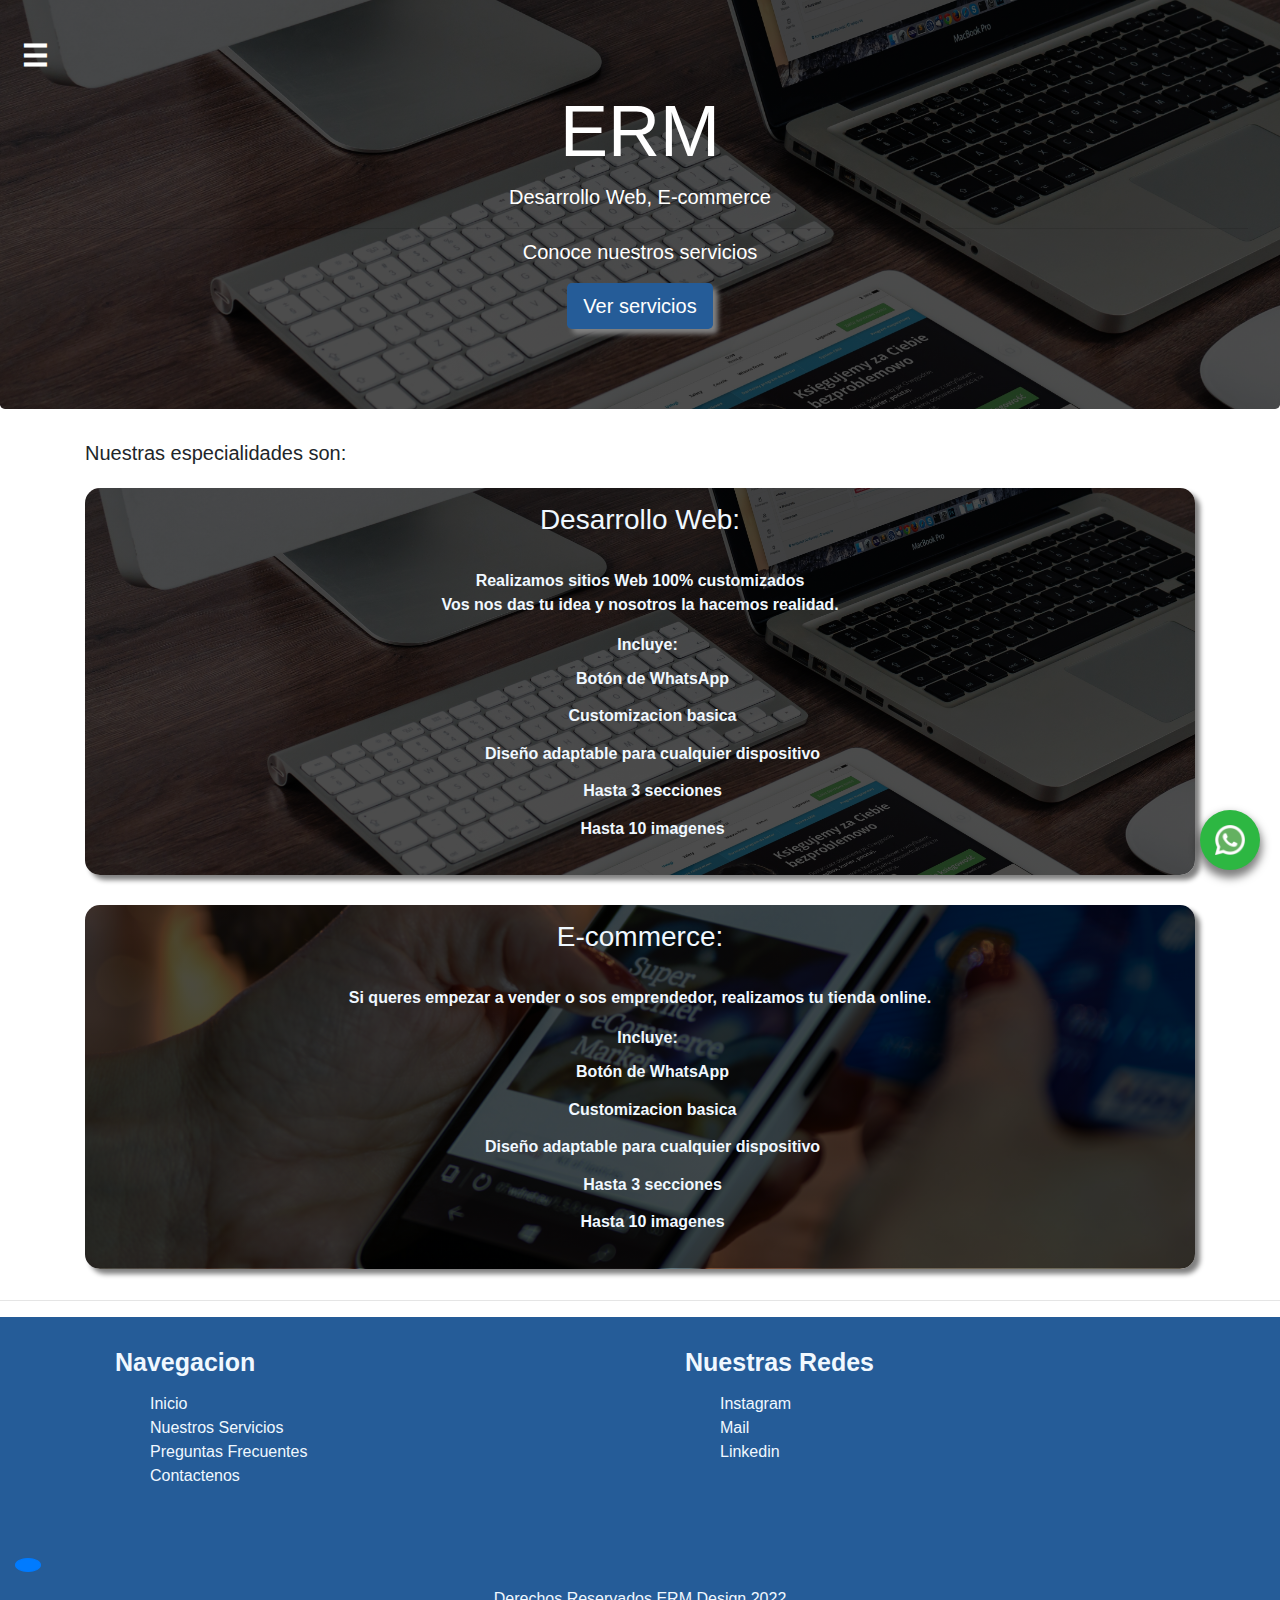
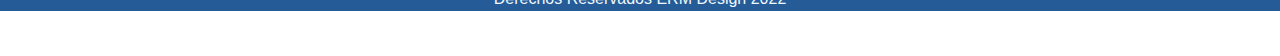
<file: index.html>
<!DOCTYPE html>
<html lang="en">
  <head>
    <!-- Required meta tags -->
    <meta charset="utf-8" />
    <meta
      name="viewport"
      content="width=device-width, initial-scale=1, shrink-to-fit=no"
    />

    <link rel="shortcut icon" type="img/png" href="./source/logo-erm.png" />

    <!--Custom css-->
    <link rel="stylesheet" href="stylemob.css" />

    <!-- Bootstrap CSS -->
    <link
      rel="stylesheet"
      href="https://stackpath.bootstrapcdn.com/bootstrap/4.3.1/css/bootstrap.min.css"
    />
    <!--Font Awesome 6-->
    <link
      rel="stylesheet"
      href="https://cdnjs.cloudflare.com/ajax/libs/font-awesome/6.1.1/css/all.min.css"
      integrity="sha512-KfkfwYDsLkIlwQp6LFnl8zNdLGxu9YAA1QvwINks4PhcElQSvqcyVLLD9aMhXd13uQjoXtEKNosOWaZqXgel0g=="
      crossorigin="anonymous"
      referrerpolicy="no-referrer"
    />
    <!--JQuery-->
    <script src="https://ajax.googleapis.com/ajax/libs/jquery/3.5.1/jquery.min.js"></script>

    <title>ERM Design</title>
  </head>
  <body>
    <header class="container">
      <!--Hamburguesa-->
      <div id="mySidenav" class="sidenav">
        <a href="javascript:void(0)" class="closebtn" onclick="closeNav()"
          >&times;</a
        >
        <a href="index.html">Inicio</a>
        <a href="nuestrosservicios.html">Nuestros Servicios</a>
        <a href="preguntas.html">Preguntas Frecuentes</a>
        <a href="contacto.html">Contactenos</a>
      </div>

      <!--Fin hamburguesa-->

      
      <a href="/index.html" id="logo"><main>ERM</main></a>

      <ul class="nav">
        <li class="nav-item">
          <a class="nav-link active" href="index.html">Inicio</a>
        </li>
        <li class="nav-item">
          <a class="nav-link" href="nuestrosservicios.html"
            >Nuestros Servicios</a
          >
        </li>
        <li class="nav-item">
          <a class="nav-link" href="preguntas.html">Preguntas Frecuentes</a>
        </li>
        <li class="nav-item">
          <a class="nav-link" href="contacto.html">Contactenos</a>
        </li>
      </ul>
    </header>

    <div class="jumbotron">
      <div id="main">
        <span style="font-size: 30px; cursor: pointer" onclick="openNav()"
          >&#9776;
        </span>
      </div>

      <h1 class="display-3">ERM</h1>
      <p class="lead">Desarrollo Web, E-commerce</p>
      <hr class="my-2" />
      <p class="lead">Conoce nuestros servicios</p>
      <p class="lead">
        <a
          class="btn btn-primary btn-lg"
          href="nuestrosservicios.html"
          id="actionbtn"
          role="button"
          >Ver servicios</a
        >
      </p>
      <div class="chevron">
        <i class="fa fa-chevron-down"></i>
      </div>
    </div>

    <div class="container" id="container-desarrollo">
      <h2 class="especialidades">Nuestras especialidades son:</h2>
      <div class="row">
        <div class="col-sm web">
          <h3>Desarrollo Web:</h3>
          <br />
          <p>
            Realizamos sitios Web 100% customizados<br />
            Vos nos das tu idea y nosotros la hacemos realidad.
          </p>
          <ul id="lista-desarrollo">
            Incluye:
            <li><i class="fa-solid fa-check"></i> Botón de WhatsApp</li>
            <li><i class="fa-solid fa-check"></i>Customizacion basica</li>
            <li>
              <i class="fa-solid fa-check"></i>Diseño adaptable para cualquier
              dispositivo
            </li>
            <li><i class="fa-solid fa-check"></i>Hasta 3 secciones</li>
            <li><i class="fa-solid fa-check"></i>Hasta 10 imagenes</li>
          </ul>
        </div>

        <div class="col-sm text-desarrollo">
          <ul id="lista-desarrollo-mob">
            Incluye:
            <li><i class="fa-solid fa-check"></i> Botón de WhatsApp</li>
            <li><i class="fa-solid fa-check"></i>Customizacion basica</li>
            <li>
              <i class="fa-solid fa-check"></i>Diseño adaptable para cualquier
              dispositivo
            </li>
            <li><i class="fa-solid fa-check"></i>Hasta 3 secciones</li>
            <li><i class="fa-solid fa-check"></i>Hasta 10 imagenes</li>
          </ul>
        </div>
      </div>
    </div>

    <div class="container" id="container-ecommerce">
      <div class="row">
        <div class="col-sm text-ecommerce">
          <ul id="lista-ecommerce-mob">
            Incluye:
            <li><i class="fa-solid fa-check"></i> Botón de WhatsApp</li>
            <li><i class="fa-solid fa-check"></i>Customizacion basica</li>
            <li>
              <i class="fa-solid fa-check"></i>Diseño adaptable para cualquier
              dispositivo
            </li>
            <li><i class="fa-solid fa-check"></i>Hasta 3 secciones</li>
            <li><i class="fa-solid fa-check"></i>Hasta 10 imagenes</li>
          </ul>
        </div>

        <div class="col-sm ecommerce">
          <h3>E-commerce:</h3>
          <br />
          <p>
            Si queres empezar a vender o sos emprendedor, realizamos tu tienda
            online. <br />
          </p>
          <ul id="lista-ecommerce">
            Incluye:
            <li><i class="fa-solid fa-check"></i> Botón de WhatsApp</li>
            <li><i class="fa-solid fa-check"></i>Customizacion basica</li>
            <li>
              <i class="fa-solid fa-check"></i>Diseño adaptable para cualquier
              dispositivo
            </li>
            <li><i class="fa-solid fa-check"></i>Hasta 3 secciones</li>
            <li><i class="fa-solid fa-check"></i>Hasta 10 imagenes</li>
          </ul>
        </div>
      </div>
    </div>

    <div class="btnWhatsApp">
      <div class="btn_popup" id="botonWhatsApp" target="_blank" role="button">
        <div class="wa__btn_popup_txt"></div>
        <div class="wa__btn_popup_icon"></div>
      </div>
      <div
        id="cajadecontactoWhatsApp"
        class="wa__popup_chat_box wa__pending wa__active wa__lauch"
        style="display: none"
      >
        <div class="wa__popup_heading">
          <div class="wa__popup_title"></div>
          <div class="wa__popup_intro">
            ¿Tenés una duda? Chatea con nosotros por WhatsApp
          </div>
        </div>
        <div class="wa__popup_content">
          <div class="wa__popup_notice">
            Normalmente contestamos al instante. <br />
            Horario de Atención: Lun-Vie de 08:30-17:30Hs.
          </div>
          <div class="wa__popup_content_list">
            <div class="wa__popup_content_item">
              <a
                target="_blank"
                href="https://api.whatsapp.com/send?phone=541139446974&amp;text=Hola! necesitaria resolver una consulta"
                class="wa__stt wa__stt_online"
              >
                <div class="wa__popup_avatar">
                  <div class="wa__cs_img_wrap"></div>
                </div>
                <div class="wa__popup_txt">
                  <div class="wa__member_name"></div>
                  <div class="wa__member_duty"></div>
                </div>
              </a>
            </div>
          </div>
        </div>
      </div>
    </div>

    <hr />

    <footer>
      <div class="container">
        <div class="row">
          <div class="col-sm">
            <h3>Navegacion</h3>
            <ul class="navegacion">
              <li>
                <i class="fa-solid fa-house"></i>
                <a href="index.html">Inicio</a>
              </li>
              <li>
                <i class="fa-solid fa-gears"></i>
                <a href="nuestrosservicios.html">Nuestros Servicios</a>
              </li>
              <li>
                <i class="fa-solid fa-circle-question"></i>
                <a href="preguntas.html">Preguntas Frecuentes</a>
              </li>
              <li>
                <i class="fa-solid fa-mobile-screen"></i>
                <a href="contacto.html">Contactenos</a>
              </li>
            </ul>
          </div>
          <div class="col-sm">
            <h3>Nuestras Redes</h3>
            <ul class="nuestras-redes">
              <li>
                <i class="fa-brands fa-instagram"></i>
                <a
                  href="https://www.secure.instagram.com/eze__romero/"
                  target="_blank"
                  >Instagram</a
                >
              </li>
              <li>
                <i class="fa-solid fa-envelope"></i>
                <a href="mailto:romeroeze7613gmail.com" target="_blank">Mail</a>
              </li>
              <li>
                <i class="fa-brands fa-linkedin"></i>
                <a
                  href="https://www.linkedin.com/in/ezequiel-romero-mansilla-609020175/"
                  target="_blank"
                  >Linkedin</a
                >
              </li>
            </ul>
          </div>
        </div>
      </div>

      <br />

      <div class="btn btn-primary" id="arriba">
        <i class="fa fa-chevron-up"></i>
      </div>

      <section class="copy">
        <p>
          Derechos Reservados ERM Design
          <i class="fa fa-copyright" aria-hidden="true"></i> 2022
        </p>
      </section>
    </footer>

    <!-- Custom JavaScript -->

    <script src="main.js"></script>

    <script src="https://cdnjs.cloudflare.com/ajax/libs/popper.js/1.14.7/umd/popper.min.js"></script>
    <script src="https://stackpath.bootstrapcdn.com/bootstrap/4.3.1/js/bootstrap.min.js"></script>
  </body>
</html>
</file>
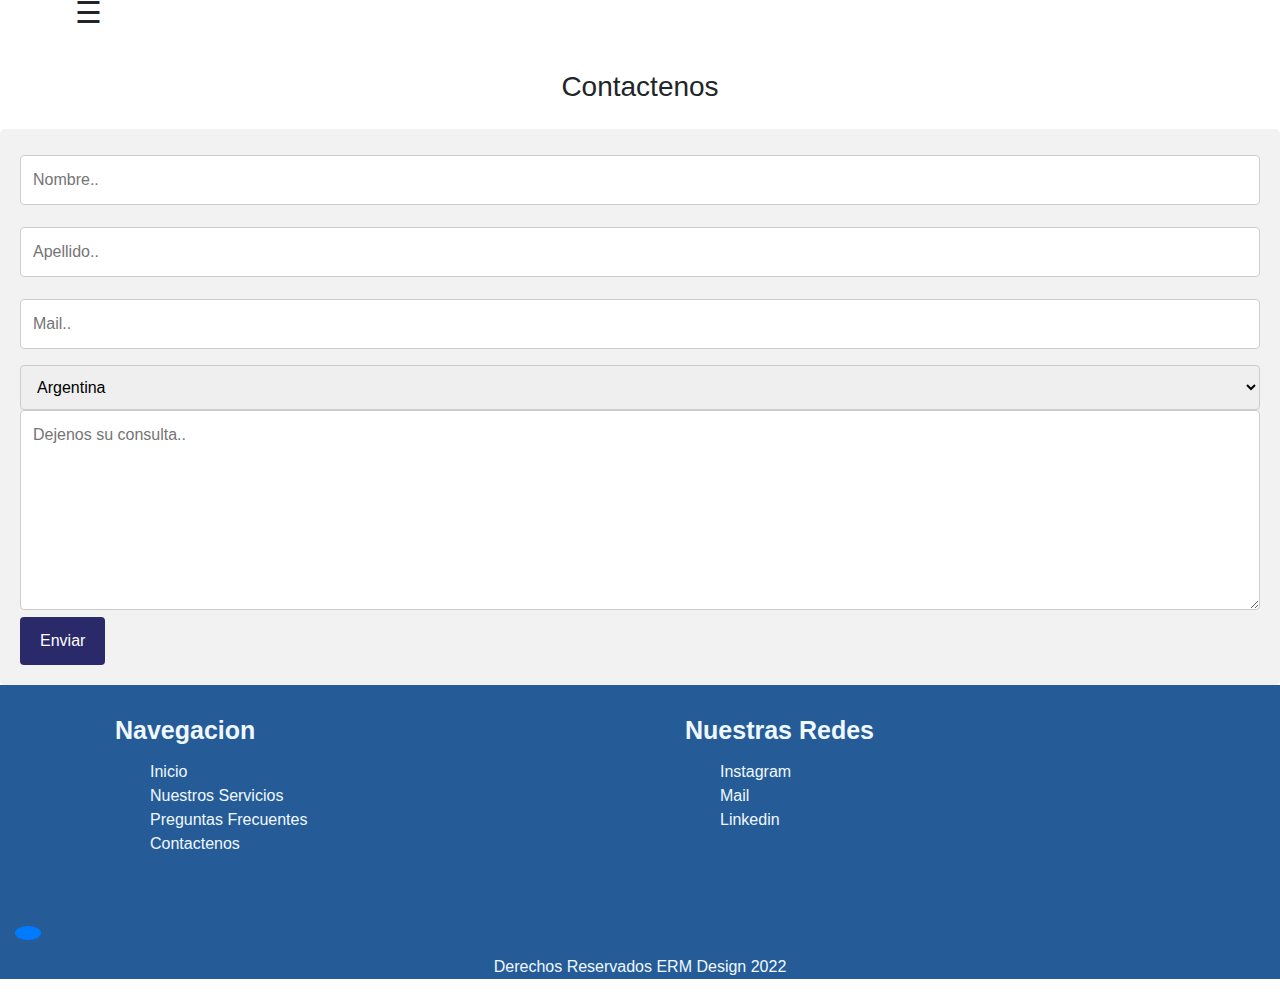
<file: contacto.html>
<!DOCTYPE html>
<html lang="en">
  <head>
    <!-- Required meta tags -->
    <meta charset="utf-8" />
    <meta
      name="viewport"
      content="width=device-width, initial-scale=1, shrink-to-fit=no"
    />

    <link rel="shortcut icon" type="img/png" href="./source/logo-erm.png">

    <!--Custom css-->
    <link rel="stylesheet" href="stylemob.css" />

    <!-- Bootstrap CSS -->
    <link
      rel="stylesheet"
      href="https://stackpath.bootstrapcdn.com/bootstrap/4.3.1/css/bootstrap.min.css"
    />
    <!--Font Awesome 6-->
    <link
      rel="stylesheet"
      href="https://cdnjs.cloudflare.com/ajax/libs/font-awesome/6.1.1/css/all.min.css"
      integrity="sha512-KfkfwYDsLkIlwQp6LFnl8zNdLGxu9YAA1QvwINks4PhcElQSvqcyVLLD9aMhXd13uQjoXtEKNosOWaZqXgel0g=="
      crossorigin="anonymous"
      referrerpolicy="no-referrer"
    />
     <!--JQuery-->
		<script src="https://ajax.googleapis.com/ajax/libs/jquery/3.5.1/jquery.min.js"></script>


    <title>ERM Design</title>
  </head>
  <body>
    <header class="container">

      
     
      <!--Hamburguesa-->
      <div id="mySidenav" class="sidenav">
        <a href="javascript:void(0)" class="closebtn" onclick="closeNav()">&times;</a>
        <a href="index.html">Inicio</a>
        <a href="nuestrosservicios.html">Nuestros Servicios</a>
        <a href="preguntas.html">Preguntas Frecuentes</a>
        <a href="contacto.html">Contactenos</a>
      </div>
      
      

      <div id="main">
        
        <span style="font-size:30px;cursor:pointer" onclick="openNav()">&#9776;  </span>
      </div>
      
      <!--Fin hamburguesa-->


      <ul class="nav">
        <li class="nav-item">
          <a class="nav-link active" href="index.html">Inicio</a>
        </li>
        <li class="nav-item">
          <a class="nav-link" href="nuestrosservicios.html"
            >Nuestros Servicios</a
          >
        </li>
        <li class="nav-item">
          <a class="nav-link" href="preguntas.html">Preguntas Frecuentes</a>
        </li>
        <li class="nav-item">
          <a class="nav-link" href="contacto.html">Contactenos</a>
        </li>
      </ul>
    </header>

    <!--Body-->

  
    <h3 class="title-contacto">Contactenos</h3>

<div class="container-contacto">
  <form action="#" method="POST">
    
    <input type="text" id="fname" name="firstname" placeholder="Nombre..">

    
    <input type="text" id="lname" name="lastname" placeholder="Apellido..">

    
    <input type="text" id="email" name="email" placeholder="Mail..">

    
    <select id="country" name="country">
      <option value="argentina">Argentina</option>
      <option value="otro">Otro</option>
    </select>

    
    <textarea id="subject" name="subject" placeholder="Dejenos su consulta.." style="height:200px"></textarea>

    <input type="submit" value="Enviar">
  </form>
</div>







    

    <footer>
      <div class="container">
        <div class="row">
          <div class="col-sm">
            <h3>Navegacion</h3>
            <ul class="navegacion">
              <li><i class="fa-solid fa-house"></i> <a href="index.html">Inicio</a></li>
              <li><i class="fa-solid fa-gears"></i> <a href="nuestrosservicios.html">Nuestros Servicios</a></li>
              <li><i class="fa-solid fa-circle-question"></i> <a href="preguntas.html">Preguntas Frecuentes</a></li>
              <li><i class="fa-solid fa-mobile-screen"></i> <a href="contacto.html">Contactenos</a></li>
            </ul>
          </div>
          <div class="col-sm">
            <h3>Nuestras Redes</h3>
            <ul class="nuestras-redes">
              <li><i class="fa-brands fa-instagram"></i> <a href="https://www.secure.instagram.com/eze__romero/" target="_blank">Instagram</a></li>
              <li><i class="fa-solid fa-envelope"></i> <a href="mailto:romeroeze7613gmail.com" target="_blank">Mail</a></li>
              <li><i class="fa-brands fa-linkedin"></i> <a href="https://www.linkedin.com/in/ezequiel-romero-mansilla-609020175/" target="_blank">Linkedin</a></li>
            </ul>
          </div>

          
        </div>
      </div>

      <br />

      
        <button class="btn btn-primary"  id="arriba" >
          <i class="fa fa-chevron-up"></i>
        </button>
     
      
      <section class="copy">
        <p>
          Derechos Reservados ERM Design
          <i class="fa fa-copyright" aria-hidden="true"></i> 2022
        </p>
      </section>
    </footer>

    <!-- Custom JavaScript -->

    <script src="./main.js"></script>

    <!-- jQuery first, then Popper.js, then Bootstrap JS -->
    <script src="https://cdnjs.cloudflare.com/ajax/libs/popper.js/1.14.7/umd/popper.min.js"></script>
    <script src="https://stackpath.bootstrapcdn.com/bootstrap/4.3.1/js/bootstrap.min.js"></script>
  </body>
</html>
</file>
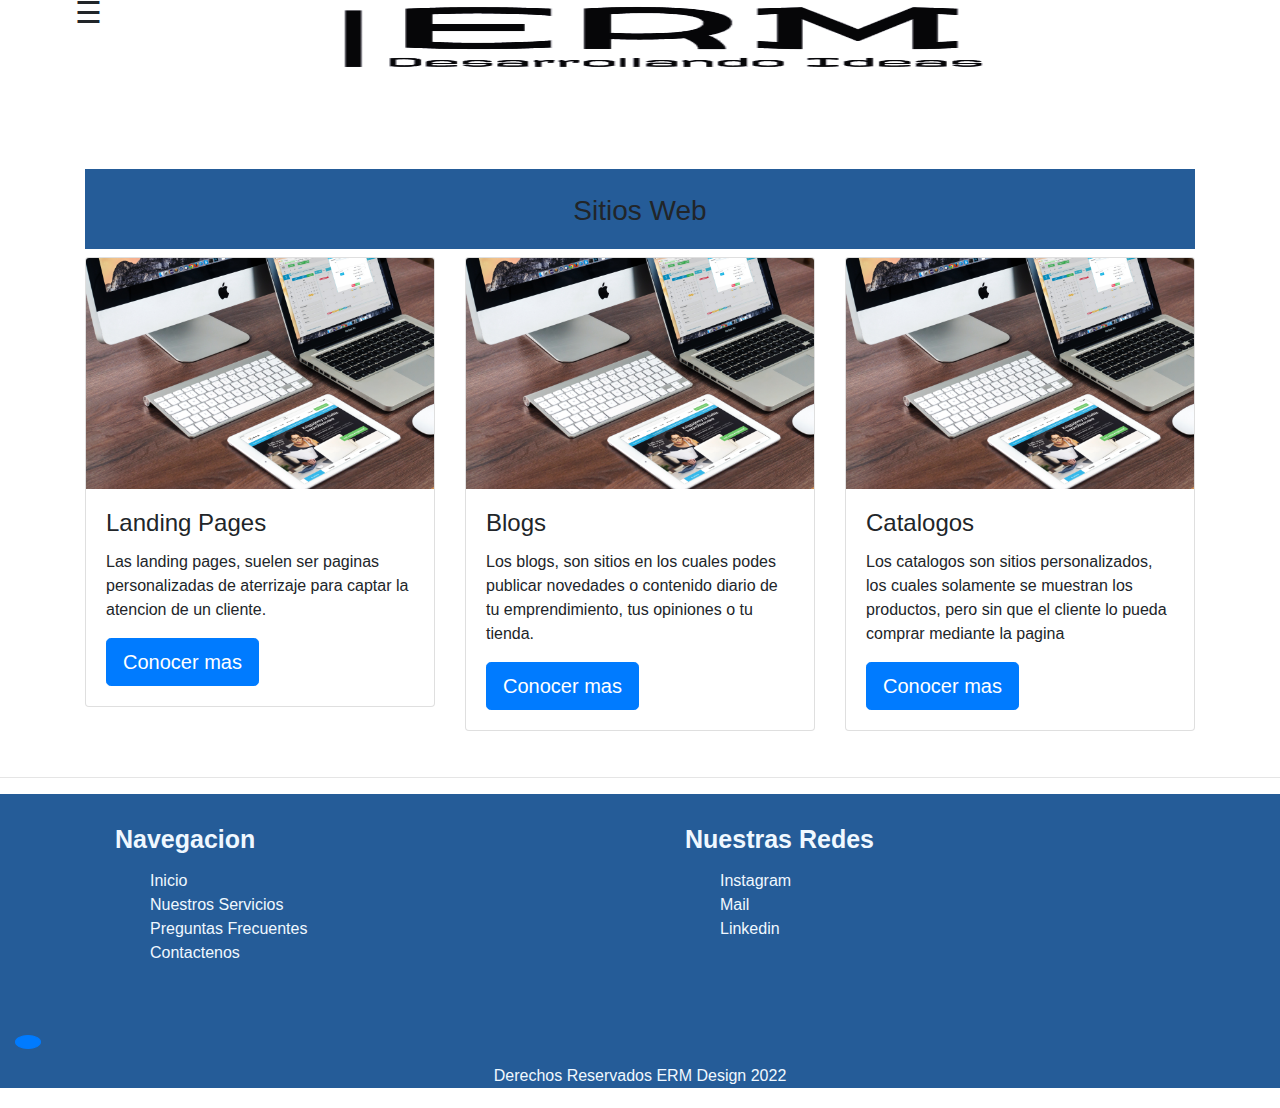
<file: desarrollo.html>
<!DOCTYPE html>
<html lang="en">
  <head>
    <!-- Required meta tags -->
    <meta charset="utf-8" />
    <meta
      name="viewport"
      content="width=device-width, initial-scale=1, shrink-to-fit=no"
    />

    <link rel="shortcut icon" type="img/png" href="./source/logo-erm.png" />

    <!--Custom css-->
    <link rel="stylesheet" href="stylemob.css" />

    <!-- Bootstrap CSS -->
    <link
      rel="stylesheet"
      href="https://stackpath.bootstrapcdn.com/bootstrap/4.3.1/css/bootstrap.min.css"
    />
    <!--Font Awesome 6-->
    <link
      rel="stylesheet"
      href="https://cdnjs.cloudflare.com/ajax/libs/font-awesome/6.1.1/css/all.min.css"
      integrity="sha512-KfkfwYDsLkIlwQp6LFnl8zNdLGxu9YAA1QvwINks4PhcElQSvqcyVLLD9aMhXd13uQjoXtEKNosOWaZqXgel0g=="
      crossorigin="anonymous"
      referrerpolicy="no-referrer"
    />

     <!--JQuery-->
		<script src="https://ajax.googleapis.com/ajax/libs/jquery/3.5.1/jquery.min.js"></script>


    <title>ERM Design</title>
  </head>
  <body>
    <header class="container">
       <!--Hamburguesa-->
       <div id="mySidenav" class="sidenav">
        <a href="javascript:void(0)" class="closebtn" onclick="closeNav()">&times;</a>
        <a href="index.html">Inicio</a>
        <a href="nuestrosservicios.html">Nuestros Servicios</a>
        <a href="preguntas.html">Preguntas Frecuentes</a>
        <a href="contacto.html">Contactenos</a>
      </div>
      
      

      <div id="main">
        
        <span style="font-size:30px;cursor:pointer" onclick="openNav()">&#9776;  </span>
      </div>
      
      <!--Fin hamburguesa-->


      <a href="#" class="logo" id="logo">
        <img src="source/logo-erm.png" alt="" />
      </a>

      <ul class="nav">
        <li class="nav-item">
          <a class="nav-link active" href="index.html">Inicio</a>
        </li>
        <li class="nav-item">
          <a class="nav-link" href="nuestrosservicios.html"
            >Nuestros Servicios</a
          >
        </li>
        <li class="nav-item">
          <a class="nav-link" href="preguntas.html">Preguntas Frecuentes</a>
        </li>
        <li class="nav-item">
          <a class="nav-link" href="contacto.html">Contactenos</a>
        </li>
      </ul>
    </header>

    <br />
    <div class="container servicios">
      <!--Sitios Web-->
      <h3 id="sitiosweb">Sitios Web</h3>
      <div class="row">
        <div class="col-md-4">
          <div class="card">
            <img
              class="card-img-top"
              src="source/pexels-pixabay-39284.jpg"
              alt=""
            />
            <div class="card-body">
              <h4 class="card-title">Landing Pages</h4>
              <p class="card-text">
                Las landing pages, suelen ser paginas personalizadas de
                aterrizaje para captar la atencion de un cliente.
              </p>
              <a href="" class="btn btn-primary btn-lg">Conocer mas</a>
            </div>
          </div>
        </div>
        <br />

        <div class="col-md-4">
          <div class="card">
            <img
              class="card-img-top"
              src="source/pexels-pixabay-39284.jpg"
              alt=""
            />
            <div class="card-body">
              <h4 class="card-title">Blogs</h4>
              <p class="card-text">
                Los blogs, son sitios en los cuales podes publicar novedades o
                contenido diario de tu emprendimiento, tus opiniones o tu
                tienda.
              </p>
              <a href="" class="btn btn-primary btn-lg">Conocer mas</a>
            </div>
          </div>
        </div>

        <div class="col-md-4">
          <div class="card">
            <img
              class="card-img-top"
              src="source/pexels-pixabay-39284.jpg"
              alt=""
            />
            <div class="card-body">
              <h4 class="card-title">Catalogos</h4>
              <p class="card-text">
                Los catalogos son sitios personalizados, los cuales solamente se
                muestran los productos, pero sin que el cliente lo pueda comprar
                mediante la pagina
              </p>
              <a href="" class="btn btn-primary btn-lg">Conocer mas</a>
            </div>
          </div>
        </div>
      </div>
    </div>

    <hr />

    <footer>
      <div class="container">
        <div class="row">
          <div class="col-sm">
            <h3>Navegacion</h3>
            <ul class="navegacion">
              <li>
                <i class="fa-solid fa-house"></i>
                <a href="index.html">Inicio</a>
              </li>
              <li>
                <i class="fa-solid fa-gears"></i>
                <a href="nuestrosservicios.html">Nuestros Servicios</a>
              </li>
              <li>
                <i class="fa-solid fa-circle-question"></i>
                <a href="preguntas.html">Preguntas Frecuentes</a>
              </li>
              <li>
                <i class="fa-solid fa-mobile-screen"></i>
                <a href="contacto.html">Contactenos</a>
              </li>
            </ul>
          </div>
          <div class="col-sm">
            <h3>Nuestras Redes</h3>
            <ul class="nuestras-redes">
              <li>
                <i class="fa-brands fa-instagram"></i>
                <a
                  href="https://www.secure.instagram.com/eze__romero/"
                  target="_blank"
                >
                  Instagram</a
                >
              </li>
              <li>
                <i class="fa-solid fa-envelope"></i>
                <a href="mailto:romeroeze7613gmail.com" target="_blank">
                  Mail</a
                >
              </li>
              <li>
                <i class="fa-brands fa-linkedin"></i>
                <a
                  href="https://www.linkedin.com/in/ezequiel-romero-mansilla-609020175/"
                  target="_blank"
                >
                  Linkedin</a
                >
              </li>
            </ul>
          </div>
        </div>
      </div>

      <br />

      <button class="btn btn-primary" id="arriba">
        <i class="fa fa-chevron-up"></i>
      </button>

      <section class="copy">
        <p>
          Derechos Reservados ERM Design
          <i class="fa fa-copyright" aria-hidden="true"></i> 2022
        </p>
      </section>
    </footer>

    <!-- Custom JavaScript -->

    <script src="main.js"></script>

    <!-- jQuery first, then Popper.js, then Bootstrap JS -->
    <script src="https://cdnjs.cloudflare.com/ajax/libs/popper.js/1.14.7/umd/popper.min.js"></script>
    <script src="https://stackpath.bootstrapcdn.com/bootstrap/4.3.1/js/bootstrap.min.js"></script>
  </body>
</html>
</file>
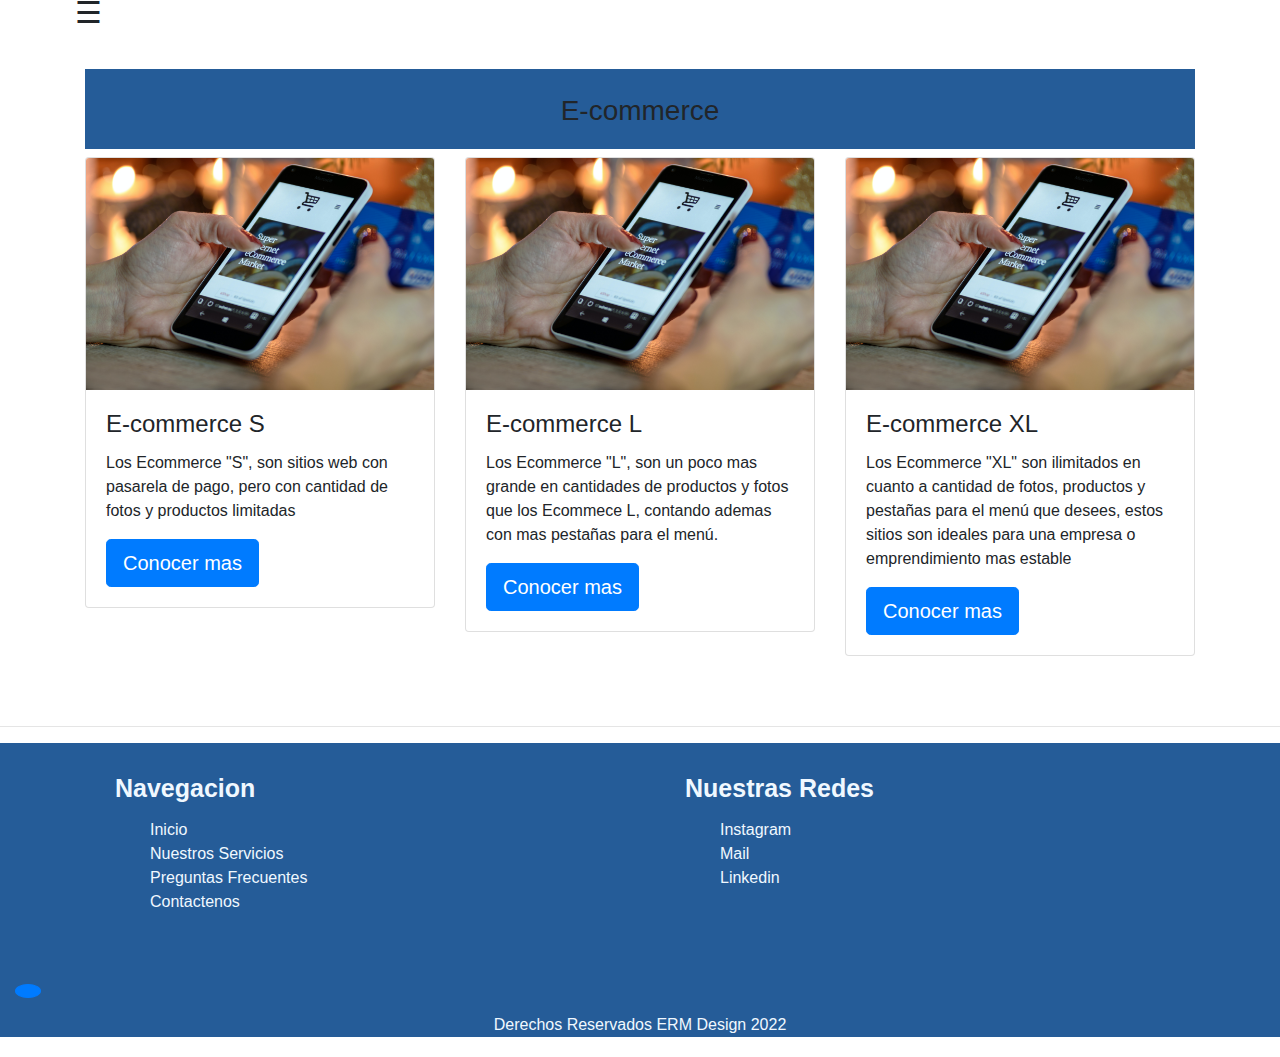
<file: ecommerce.html>
<!DOCTYPE html>
<html lang="en">
  <head>
    <!-- Required meta tags -->
    <meta charset="utf-8" />
    <meta
      name="viewport"
      content="width=device-width, initial-scale=1, shrink-to-fit=no"
    />

    <link rel="shortcut icon" type="img/png" href="./source/logo-erm.png" />

    <!--Custom css-->
    <link rel="stylesheet" href="stylemob.css" />

    <!-- Bootstrap CSS -->
    <link
      rel="stylesheet"
      href="https://stackpath.bootstrapcdn.com/bootstrap/4.3.1/css/bootstrap.min.css"
    />
    <!--Font Awesome 6-->
    <link
      rel="stylesheet"
      href="https://cdnjs.cloudflare.com/ajax/libs/font-awesome/6.1.1/css/all.min.css"
      integrity="sha512-KfkfwYDsLkIlwQp6LFnl8zNdLGxu9YAA1QvwINks4PhcElQSvqcyVLLD9aMhXd13uQjoXtEKNosOWaZqXgel0g=="
      crossorigin="anonymous"
      referrerpolicy="no-referrer"
    />
     <!--JQuery-->
		<script src="https://ajax.googleapis.com/ajax/libs/jquery/3.5.1/jquery.min.js"></script>


    <title>ERM Design</title>
  </head>
  <body>
    <header class="container">
      
      <!--Hamburguesa-->
      <div id="mySidenav" class="sidenav">
        <a href="javascript:void(0)" class="closebtn" onclick="closeNav()">&times;</a>
        <a href="index.html">Inicio</a>
        <a href="nuestrosservicios.html">Nuestros Servicios</a>
        <a href="preguntas.html">Preguntas Frecuentes</a>
        <a href="contacto.html">Contactenos</a>
      </div>
      
      

      <div id="main">
        
        <span style="font-size:30px;cursor:pointer" onclick="openNav()">&#9776;  </span>
      </div>
      
      <!--Fin hamburguesa-->



      
      <ul class="nav">
        <li class="nav-item">
          <a class="nav-link active" href="index.html">Inicio</a>
        </li>
        <li class="nav-item">
          <a class="nav-link" href="nuestrosservicios.html"
            >Nuestros Servicios</a
          >
        </li>
        <li class="nav-item">
          <a class="nav-link" href="preguntas.html">Preguntas Frecuentes</a>
        </li>
        <li class="nav-item">
          <a class="nav-link" href="contacto.html">Contactenos</a>
        </li>
      </ul>
    </header>

    <br />
    <div class="container servicios">
      <!--E-commerce-->
      <h3 id="ecommerce">E-commerce</h3>
      <div class="row">
        <div class="col-md-4">
          <div class="card">
            <img
              class="card-img-top"
              src="source/pexels-photomix-company-230544.jpg"
              alt=""
            />
            <div class="card-body">
              <h4 class="card-title">E-commerce S</h4>
              <p class="card-text">
                Los Ecommerce "S", son sitios web con pasarela de pago, pero con
                cantidad de fotos y productos limitadas
              </p>
              <a href="" class="btn btn-primary btn-lg">Conocer mas</a>
            </div>
          </div>
        </div>
        <br />
        <div class="col-md-4">
          <div class="card">
            <img
              class="card-img-top"
              src="source/pexels-photomix-company-230544.jpg"
              alt=""
            />
            <div class="card-body">
              <h4 class="card-title">E-commerce L</h4>
              <p class="card-text">
                Los Ecommerce "L", son un poco mas grande en cantidades de
                productos y fotos que los Ecommece L, contando ademas con mas
                pestañas para el menú.
              </p>
              <a href="" class="btn btn-primary btn-lg">Conocer mas</a>
            </div>
          </div>
        </div>
        <br />
        <div class="col-md-4">
          <div class="card">
            <img
              class="card-img-top"
              src="source/pexels-photomix-company-230544.jpg"
              alt=""
            />
            <div class="card-body">
              <h4 class="card-title">E-commerce XL</h4>
              <p class="card-text">
                Los Ecommerce "XL" son ilimitados en cuanto a cantidad de fotos,
                productos y pestañas para el menú que desees, estos sitios son
                ideales para una empresa o emprendimiento mas estable
              </p>
              <a href="" class="btn btn-primary btn-lg">Conocer mas</a>
            </div>
          </div>
        </div>
      </div>
    </div>

    <br />

    <hr />

    <footer>
      <div class="container">
        <div class="row">
          <div class="col-sm">
            <h3>Navegacion</h3>
            <ul class="navegacion">
              <li>
                <i class="fa-solid fa-house"></i>
                <a href="index.html">Inicio</a>
              </li>
              <li>
                <i class="fa-solid fa-gears"></i>
                <a href="nuestrosservicios.html">Nuestros Servicios</a>
              </li>
              <li>
                <i class="fa-solid fa-circle-question"></i>
                <a href="preguntas.html">Preguntas Frecuentes</a>
              </li>
              <li>
                <i class="fa-solid fa-mobile-screen"></i>
                <a href="contacto.html">Contactenos</a>
              </li>
            </ul>
          </div>
          <div class="col-sm">
            <h3>Nuestras Redes</h3>
            <ul class="nuestras-redes">
              <li>
                <i class="fa-brands fa-instagram"></i>
                <a
                  href="https://www.secure.instagram.com/eze__romero/"
                  target="_blank"
                >
                  Instagram</a
                >
              </li>
              <li>
                <i class="fa-solid fa-envelope"></i>
                <a href="mailto:romeroeze7613gmail.com" target="_blank">
                  Mail</a
                >
              </li>
              <li>
                <i class="fa-brands fa-linkedin"></i>
                <a
                  href="https://www.linkedin.com/in/ezequiel-romero-mansilla-609020175/"
                  target="_blank"
                >
                  Linkedin</a
                >
              </li>
            </ul>
          </div>
        </div>
      </div>

      <br />

      <button class="btn btn-primary" id="arriba">
        <i class="fa fa-chevron-up"></i>
      </button>

      <section class="copy">
        <p>
          Derechos Reservados ERM Design
          <i class="fa fa-copyright" aria-hidden="true"></i> 2022
        </p>
      </section>
    </footer>

    <!-- Custom JavaScript -->

    <script src="main.js"></script>

    <!-- jQuery first, then Popper.js, then Bootstrap JS -->
    <script src="https://cdnjs.cloudflare.com/ajax/libs/popper.js/1.14.7/umd/popper.min.js"></script>
    <script src="https://stackpath.bootstrapcdn.com/bootstrap/4.3.1/js/bootstrap.min.js"></script>
  </body>
</html>
</file>
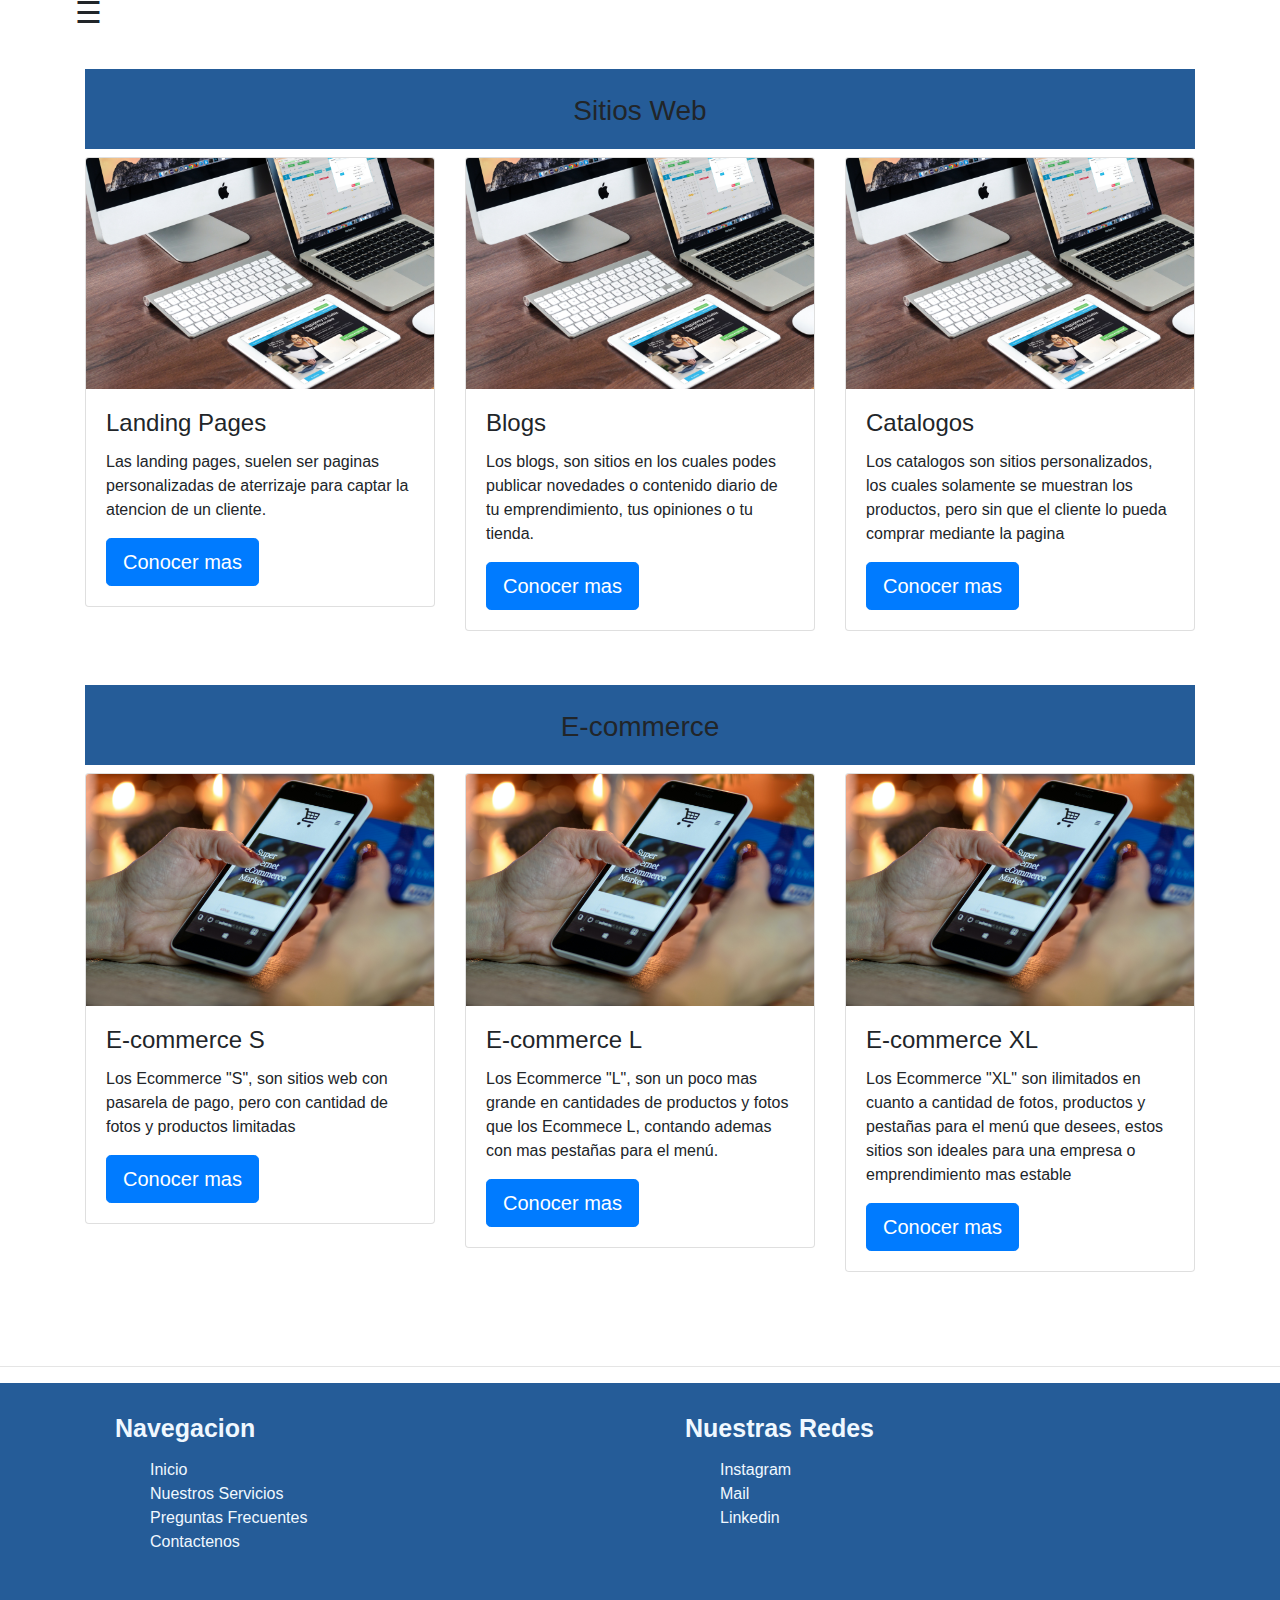
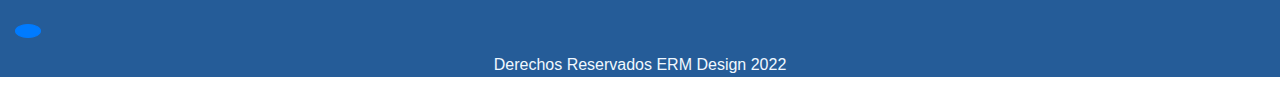
<file: nuestrosservicios.html>
<!DOCTYPE html>
<html lang="en">
  <head>
    <!-- Required meta tags -->
    <meta charset="utf-8" />
    <meta
      name="viewport"
      content="width=device-width, initial-scale=1, shrink-to-fit=no"
    />

    <link rel="shortcut icon" type="img/png" href="./source/logo-erm.png">

    <!--Custom css-->
    <link rel="stylesheet" href="stylemob.css" />

    <!-- Bootstrap CSS -->
    <link
      rel="stylesheet"
      href="https://stackpath.bootstrapcdn.com/bootstrap/4.3.1/css/bootstrap.min.css"
    />
    <!--Font Awesome 6-->
    <link
      rel="stylesheet"
      href="https://cdnjs.cloudflare.com/ajax/libs/font-awesome/6.1.1/css/all.min.css"
      integrity="sha512-KfkfwYDsLkIlwQp6LFnl8zNdLGxu9YAA1QvwINks4PhcElQSvqcyVLLD9aMhXd13uQjoXtEKNosOWaZqXgel0g=="
      crossorigin="anonymous"
      referrerpolicy="no-referrer"
    />

     <!--JQuery-->
		<script src="https://ajax.googleapis.com/ajax/libs/jquery/3.5.1/jquery.min.js"></script>

    
    <title>ERM Design</title>
  </head>
  <body>
    <header class="container">
      

      <!--Hamburguesa-->
      <div id="mySidenav" class="sidenav">
        <a href="javascript:void(0)" class="closebtn" onclick="closeNav()">&times;</a>
        <a href="index.html">Inicio</a>
        <a href="nuestrosservicios.html">Nuestros Servicios</a>
        <a href="preguntas.html">Preguntas Frecuentes</a>
        <a href="contacto.html">Contactenos</a>
      </div>
      
      

      <div id="main">
        
        <span style="font-size:30px;cursor:pointer" onclick="openNav()">&#9776;  </span>
      </div>
      
      <!--Fin hamburguesa-->


      
      

      <ul class="nav">
        <li class="nav-item">
          <a class="nav-link active" href="index.html">Inicio</a>
        </li>
        <li class="nav-item">
          <a class="nav-link" href="nuestrosservicios.html"
            >Nuestros Servicios</a
          >
        </li>
        <li class="nav-item">
          <a class="nav-link" href="preguntas.html">Preguntas Frecuentes</a>
        </li>
        <li class="nav-item">
          <a class="nav-link" href="contacto.html">Contactenos</a>
        </li>
      </ul>
    </header>

    <br />
    <div class="container servicios">
      <!--Sitios Web-->
      <h3 id="sitiosweb">Sitios Web</h3>
      <div class="row">
        
        <div class="col-md-4">
          <div class="card">
            <img
              class="card-img-top"
              src="source/pexels-pixabay-39284.jpg"
              alt=""
            />
            <div class="card-body">
              <h4 class="card-title">Landing Pages</h4>
              <p class="card-text">Las landing pages, suelen ser paginas personalizadas de aterrizaje para captar la atencion de un cliente.</p>
              <a href="" class="btn btn-primary btn-lg">Conocer mas</a>
            </div>
          </div>
        </div>
        <br>  


        <div class="col-md-4">
          <div class="card">
            <img
              class="card-img-top"
              src="source/pexels-pixabay-39284.jpg"
              alt=""
            />
            <div class="card-body">
              <h4 class="card-title">Blogs</h4>
              <p class="card-text">Los blogs, son sitios en los cuales podes publicar novedades o contenido diario de tu emprendimiento, tus opiniones o tu tienda.</p>
              <a href="" class="btn btn-primary btn-lg">Conocer mas</a>
            </div>
          </div>
        </div>

        <div class="col-md-4">
          <div class="card">
            <img
              class="card-img-top"
              src="source/pexels-pixabay-39284.jpg"
              alt=""
            />
            <div class="card-body">
              <h4 class="card-title">Catalogos</h4>
              <p class="card-text">Los catalogos son sitios personalizados, los cuales solamente se muestran los productos, pero sin que el cliente lo pueda comprar mediante la pagina </p>
              <a href="" class="btn btn-primary btn-lg">Conocer mas</a>
            </div>
          </div>
        </div>




      </div>
        <br />
       <!--E-commerce-->
       <h3 id="ecommerce">E-commerce</h3>
      <div class="row">
        
        <div class="col-md-4">
          <div class="card">
            <img
              class="card-img-top"
              src="source/pexels-photomix-company-230544.jpg"
              alt=""
            />
            <div class="card-body">
              <h4 class="card-title">E-commerce S</h4>
              <p class="card-text">Los Ecommerce "S", son sitios web con pasarela de pago, pero con cantidad de fotos y productos limitadas </p>
              <a href="" class="btn btn-primary btn-lg">Conocer mas</a>
            </div>
          </div>
        </div>
        <br>
        <div class="col-md-4">
          <div class="card">
            <img
              class="card-img-top"
              src="source/pexels-photomix-company-230544.jpg"
              alt=""
            />
            <div class="card-body">
              <h4 class="card-title">E-commerce L</h4>
              <p class="card-text">Los Ecommerce "L", son un poco mas grande en cantidades de productos y fotos que los Ecommece L, contando ademas con mas pestañas para el menú.</p>
              <a href="" class="btn btn-primary btn-lg">Conocer mas</a>
            </div>
          </div>
        </div>
        <br>
        <div class="col-md-4">
          <div class="card">
            <img
              class="card-img-top"
              src="source/pexels-photomix-company-230544.jpg"
              alt=""
            />
            <div class="card-body">
              <h4 class="card-title">E-commerce XL</h4>
              <p class="card-text">Los Ecommerce "XL" son ilimitados en cuanto a cantidad de fotos, productos y pestañas para el menú que desees, estos sitios son ideales para una empresa o emprendimiento mas estable </p>
              <a href="" class="btn btn-primary btn-lg">Conocer mas</a>
            </div>
          </div>
        </div>
      </div>
        <br>
       
    </div>
    </div>
    <br>

    <hr />

    <footer>
      <div class="container">
        <div class="row">
          <div class="col-sm">
            <h3>Navegacion</h3>
            <ul class="navegacion">
              <li>
                <i class="fa-solid fa-house"></i>
                <a href="index.html">Inicio</a>
              </li>
              <li>
                <i class="fa-solid fa-gears"></i>
                <a href="nuestrosservicios.html">Nuestros Servicios</a>
              </li>
              <li>
                <i class="fa-solid fa-circle-question"></i>
                <a href="preguntas.html">Preguntas Frecuentes</a>
              </li>
              <li>
                <i class="fa-solid fa-mobile-screen"></i>
                <a href="contacto.html">Contactenos</a>
              </li>
            </ul>
          </div>
          <div class="col-sm">
            <h3>Nuestras Redes</h3>
            <ul class="nuestras-redes">
              <li>
                <i class="fa-brands fa-instagram"></i>
                <a
                  href="https://www.secure.instagram.com/eze__romero/"
                  target="_blank"
                  > Instagram</a
                >
              </li>
              <li>
                <i class="fa-solid fa-envelope"></i>
                <a href="mailto:romeroeze7613gmail.com" target="_blank"> Mail</a>
              </li>
              <li>
                <i class="fa-brands fa-linkedin"></i>
                <a
                  href="https://www.linkedin.com/in/ezequiel-romero-mansilla-609020175/"
                  target="_blank"
                  > Linkedin</a
                >
              </li>
            </ul>
          </div>

          
        </div>
      </div>

      <br />

      <button class="btn btn-primary" id="arriba">
        <i class="fa fa-chevron-up"></i>
      </button>

      <section class="copy">
        <p>
          Derechos Reservados ERM Design
          <i class="fa fa-copyright" aria-hidden="true"></i> 2022
        </p>
      </section>
    </footer>

    <!-- Custom JavaScript -->

    <script src="main.js"></script>

    <!-- jQuery first, then Popper.js, then Bootstrap JS -->
    

    <script src="https://cdnjs.cloudflare.com/ajax/libs/popper.js/1.14.7/umd/popper.min.js"></script>
    <script src="https://stackpath.bootstrapcdn.com/bootstrap/4.3.1/js/bootstrap.min.js"></script>
  </body>
</html>
</file>
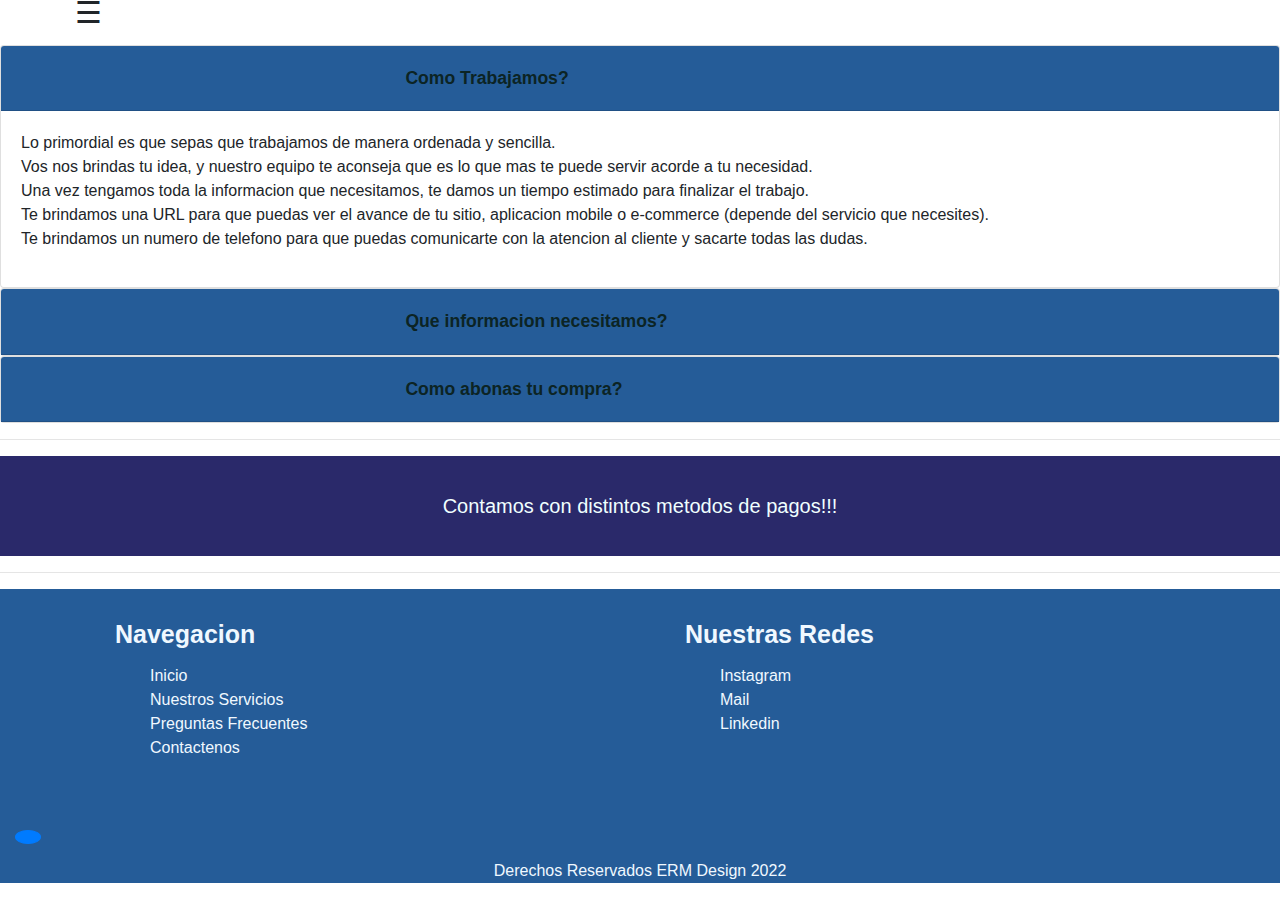
<file: preguntas.html>
<!DOCTYPE html>
<html lang="en">
  <head>
    <!-- Required meta tags -->
    <meta charset="utf-8" />
    <meta
      name="viewport"
      content="width=device-width, initial-scale=1, shrink-to-fit=no"
    />

    <link rel="shortcut icon" type="img/png" href="./source/logo-erm.png" />

    <!--Custom css-->
    <link rel="stylesheet" href="stylemob.css" />

    <!-- Bootstrap CSS -->
    <link
      rel="stylesheet"
      href="https://stackpath.bootstrapcdn.com/bootstrap/4.3.1/css/bootstrap.min.css"
    />
    <!--Font Awesome 6-->
    <link
      rel="stylesheet"
      href="https://cdnjs.cloudflare.com/ajax/libs/font-awesome/6.1.1/css/all.min.css"
      integrity="sha512-KfkfwYDsLkIlwQp6LFnl8zNdLGxu9YAA1QvwINks4PhcElQSvqcyVLLD9aMhXd13uQjoXtEKNosOWaZqXgel0g=="
      crossorigin="anonymous"
      referrerpolicy="no-referrer"
    />

    <!--JQuery-->
    <script src="https://ajax.googleapis.com/ajax/libs/jquery/3.5.1/jquery.min.js"></script>

    <title>ERM Design</title>
  </head>
  <body>
    <header class="container">
      <!--Hamburguesa-->
      <div id="mySidenav" class="sidenav">
        <a href="javascript:void(0)" class="closebtn" onclick="closeNav()"
          >&times;</a
        >
        <a href="index.html">Inicio</a>
        <a href="nuestrosservicios.html">Nuestros Servicios</a>
        <a href="preguntas.html">Preguntas Frecuentes</a>
        <a href="contacto.html">Contactenos</a>
      </div>

      <div id="main">
        <span style="font-size: 30px; cursor: pointer" onclick="openNav()"
          >&#9776;
        </span>
      </div>

      <!--Fin hamburguesa-->

      <ul class="nav">
        <li class="nav-item">
          <a class="nav-link active" href="index.html">Inicio</a>
        </li>
        <li class="nav-item">
          <a class="nav-link" href="nuestrosservicios.html"
            >Nuestros Servicios</a
          >
        </li>
        <li class="nav-item">
          <a class="nav-link" href="preguntas.html">Preguntas Frecuentes</a>
        </li>
        <li class="nav-item">
          <a class="nav-link" href="contacto.html">Contactenos</a>
        </li>
      </ul>
    </header>

    <!--Body-->

    <div id="accordion">
      <div class="card">
        <div class="card-header" id="headingOne">
          <h5 class="mb-0">
            <button
              class="btn btn-link"
              data-toggle="collapse"
              data-target="#collapseOne"
              aria-expanded="true"
              aria-controls="collapseOne"
            >
              Como Trabajamos?
            </button>
          </h5>
        </div>

        <div
          id="collapseOne"
          class="collapse show"
          aria-labelledby="headingOne"
          data-parent="#accordion"
        >
          <div class="card-body">
            <p>
              Lo primordial es que sepas que trabajamos de manera ordenada y
              sencilla. <br />
              Vos nos brindas tu idea, y nuestro equipo te aconseja que es lo
              que mas te puede servir acorde a tu necesidad. <br />
              Una vez tengamos toda la informacion que necesitamos, te damos un
              tiempo estimado para finalizar el trabajo. <br />
              Te brindamos una URL para que puedas ver el avance de tu sitio,
              aplicacion mobile o e-commerce (depende del servicio que
              necesites). <br />
              Te brindamos un numero de telefono para que puedas comunicarte con
              la atencion al cliente y sacarte todas las dudas.
            </p>
          </div>
        </div>
      </div>
      <div class="card">
        <div class="card-header" id="headingTwo">
          <h5 class="mb-0">
            <button
              class="btn btn-link collapsed"
              data-toggle="collapse"
              data-target="#collapseTwo"
              aria-expanded="false"
              aria-controls="collapseTwo"
            >
              Que informacion necesitamos?
            </button>
          </h5>
        </div>
        <div
          id="collapseTwo"
          class="collapse"
          aria-labelledby="headingTwo"
          data-parent="#accordion"
        >
          <div class="card-body">
            La principal informacion que necesitamos es: <br />
            <ul>
              <li>que nos brindes las fotos/videos que quieras subir</li>
              <li>
                Que nos brindes tus redes para agregar al/la
                sitio/app/e-commerce
              </li>
              <li>
                Que nos detalles tu idea de como queres realizar tu
                sitio/app/e-commerce
              </li>
              <li>
                Que nos informes de los metodos de pago y envio con los cuales
                contas
              </li>
              <li>
                Y suma responsabilidad al momento de enviar la informacion, ya
                que sin toda esta info, nosotros no podemos trabajar
              </li>
            </ul>
          </div>
        </div>
      </div>
      <div class="card">
        <div class="card-header" id="headingThree">
          <h5 class="mb-0">
            <button
              class="btn btn-link collapsed"
              data-toggle="collapse"
              data-target="#collapseThree"
              aria-expanded="false"
              aria-controls="collapseThree"
            >
              Como abonas tu compra?
            </button>
          </h5>
        </div>
        <div
          id="collapseThree"
          class="collapse"
          aria-labelledby="headingThree"
          data-parent="#accordion"
        >
          <div class="card-body">
            <p>
              Los abonos son sencillos <br />
              Nosotros te contactamos para coordinar el pago <br />
              Tene en cuenta que siempre tenes que abonar una seña del 50% del
              total <br />
              Y el resto lo abonas cuando este terminado el servicio por el cual
              pagas. <br />
            </p>
          </div>
        </div>
      </div>
    </div>

    <hr />

    <section class="metodos-de-pago-preguntas">
      <p id="distintos-metodos">Contamos con distintos metodos de pagos!!!</p>
    </section>

    <hr />
    <footer>
      <div class="container">
        <div class="row">
          <div class="col-sm">
            <h3>Navegacion</h3>
            <ul class="navegacion">
              <li>
                <i class="fa-solid fa-house"></i>
                <a href="index.html">Inicio</a>
              </li>
              <li>
                <i class="fa-solid fa-gears"></i>
                <a href="nuestrosservicios.html">Nuestros Servicios</a>
              </li>
              <li>
                <i class="fa-solid fa-circle-question"></i>
                <a href="preguntas.html">Preguntas Frecuentes</a>
              </li>
              <li>
                <i class="fa-solid fa-mobile-screen"></i>
                <a href="contacto.html">Contactenos</a>
              </li>
            </ul>
          </div>
          <div class="col-sm">
            <h3>Nuestras Redes</h3>
            <ul class="nuestras-redes">
              <li>
                <i class="fa-brands fa-instagram"></i>
                <a
                  href="https://www.secure.instagram.com/eze__romero/"
                  target="_blank"
                  >Instagram</a
                >
              </li>
              <li>
                <i class="fa-solid fa-envelope"></i>
                <a href="mailto:romeroeze7613gmail.com" target="_blank">Mail</a>
              </li>
              <li>
                <i class="fa-brands fa-linkedin"></i>
                <a
                  href="https://www.linkedin.com/in/ezequiel-romero-mansilla-609020175/"
                  target="_blank"
                  >Linkedin</a
                >
              </li>
            </ul>
          </div>
        </div>
      </div>

      <br />

      <button class="btn btn-primary" id="arriba">
        <i class="fa fa-chevron-up"></i>
      </button>

      <section class="copy">
        <p>
          Derechos Reservados ERM Design
          <i class="fa fa-copyright" aria-hidden="true"></i> 2022
        </p>
      </section>
    </footer>

    <script src="main.js"></script>

    <!-- jQuery first, then Popper.js, then Bootstrap JS -->

    <script src="https://cdnjs.cloudflare.com/ajax/libs/popper.js/1.14.7/umd/popper.min.js"></script>
    <script src="https://stackpath.bootstrapcdn.com/bootstrap/4.3.1/js/bootstrap.min.js"></script>
  </body>
</html>
</file>
<file: stylemob.css>
:root {
  --primary: #2a296a;
  --secondary: #255c98;
  --primaryhover: #9eccea;
  --secondaryhover: #a4edea;

  --grey: rgba(69, 69, 69, 0.629);
}

* {
  margin: 0;
}

html {
  scroll-behavior: smooth;
}

/*boton ir arriba*/

#arriba {
  border-radius: 50%;

  margin: 15px;
}

/*Header*/

header .logo img {
  height: 25vh;
  width: 90vw;
  padding: -150px;
  margin-top: -50px;
  margin-bottom: -30px;
  margin-left: 25px;
}

header .nav {
  display: none;
  justify-content: center;
}

header .nav li a {
  list-style: none;
  color: rgb(11, 51, 51);
}

#hamburguesa {
  margin-top: 20px;
  margin-bottom: 20px;
  margin-left: -25px;
}

/*hamburguesa*/
.sidenav {
  height: 100%;
  width: 0;
  position: fixed;
  z-index: 1;
  top: 0;
  left: 0;
  background-color: #111;
  overflow-x: hidden;
  transition: 0.5s;
  padding-top: 60px;
}

.sidenav a {
  padding: 8px 8px 8px 32px;
  text-decoration: none;
  font-size: 25px;
  color: #818181;
  display: block;
  transition: 0.3s;
}

.sidenav a:hover {
  color: #f1f1f1;
}

.sidenav .closebtn {
  position: absolute;
  top: 0;
  right: 25px;
  font-size: 36px;
  margin-left: 50px;
}

#main {
  transition: margin-left 0.5s;
  padding: 10px;
  margin-left: -20px;
  margin-top: -20px;
  text-align: left;
}

@media screen and (min-width:320px) and (max-width: 450px) {
  .sidenav {
    padding-top: 15px;
  }
  .sidenav a {
    font-size: 18px;
  }
}

#logo {
  display: block;
  margin-top: -45px;
}

/*Jumbo + imagen*/

.jumbotron {
  font-weight: 600;
  text-align: center;
  background-image: linear-gradient(
      0deg,
      rgba(0, 0, 0, 0.7),
      rgba(0, 0, 0, 0.7)
    ),
    url("source/pexels-pixabay-39284.jpg");
  background-repeat: no-repeat;
  background-size: cover;
  background-position: center center;
}

.jumbotron,
.display-3,
.lead {
  color: white;
}

.jumbotron a {
  background-color: #255c98;
  border: #255c98;
  box-shadow: 5px 5px 5px gray;
}

.jumbotron a:hover {
  background-color: #2a296a;
}

.chevron {
  animation-name: movimiento;
  animation-duration: 2s;
  animation-iteration-count: infinite;
}

@keyframes movimiento {
  0% {
    transform: translateY(15px);
  }
  25% {
    transform: translateY(15px);
  }
  50% {
    transform: translateY(25px);
  }
  75% {
    transform: translateY(25px);
  }
  100% {
    transform: translateY(15px);
  }
}

.container .especialidades {
  font-size: 20px;
}

.container .especialiades {
  font-weight: 600;
  font-size: 9vw;
  margin: 15px;
}

.container .row .web {
  font-weight: 600;
  text-align: center;
  color: aliceblue;
  margin: 15px;
  padding: 15px;
  background-image: linear-gradient(
      0deg,
      rgba(0, 0, 0, 0.7),
      rgba(0, 0, 0, 0.7)
    ),
    url("source/pexels-pixabay-39284.jpg");
  background-repeat: no-repeat;
  background-size: cover;
  background-position: center center;
  border-radius: 15px;
  box-shadow: 5px 5px 5px gray;
}
.container .row .ecommerce {
  font-weight: 600;
  text-align: center;
  color: aliceblue;
  margin: 15px;
  padding: 15px;
  background-image: linear-gradient(
      0deg,
      rgba(0, 0, 0, 0.7),
      rgba(0, 0, 0, 0.7)
    ),
    url("source/pexels-photomix-company-230544.jpg");
  background-repeat: no-repeat;
  background-size: cover;
  background-position: center center;
  border-radius: 15px;
  box-shadow: 5px 5px 5px gray;
}

.text-desarrollo {
  display: none;
}

.text-ecommerce {
  display: none;
}

.fa-check {
  margin: 5px;
  color: rgb(131, 181, 33);
  font-size: 25px;
}

#lista-ecommerce {
  text-align: center;
  margin-left: -25px;
  list-style: none;
}

#lista-ecommerce-mob {
  display: none;
}

#lista-desarrollo {
  text-align: center;
  margin-left: -25px;
  list-style: none;
}
#lista-desarrollo-mob {
  display: none;
}


/*contactenos*/
.title-contacto{
  text-align: center;
  margin: 10px;
  padding: 15px;
}


input[type="text"],
select,
textarea {
  width: 100%;
  padding: 12px;
  border: 1px solid #ccc;
  border-radius: 4px;
  box-sizing: border-box;
  margin-top: 6px;
  margin-bottom: 16px;
  resize: vertical;
}

input[type="submit"] {
  background-color: #2a296a;
  color: white;
  padding: 12px 20px;
  border: none;
  border-radius: 4px;
  cursor: pointer;
}

input[type="submit"]:hover {
  background-color: #255c98;
}

.container-contacto {
  border-radius: 5px;
  background-color: #f2f2f2;
  padding: 20px;
}



/*Boton de wpp*/

.btn_popup {
  line-height: 1.4285em;
  text-rendering: optimizeLegibility;
  font-size: 10px;
  font-weight: 400;
  color: #333435;
  -webkit-font-smoothing: antialiased;
  -webkit-box-sizing: border-box;
  position: fixed;
  bottom: 30px;
  cursor: pointer;
  font-family: Arial, Helvetica, sans-serif;
  z-index: 999999999;
  right: 20px;
  left: unset;
  -webkit-tap-highlight-color: rgba(0, 0, 0, 0.25);
  transition: 1s;
}

.wa__btn_popup_txt {
  line-height: 1.4285em;
  text-rendering: optimizeLegibility;
  font-weight: 400;
  -webkit-font-smoothing: antialiased;
  cursor: pointer;
  font-family: Arial, Helvetica, sans-serif;
  -webkit-box-sizing: border-box;
  -webkit-tap-highlight-color: rgba(0, 0, 0, 0.25);
  position: absolute;
  width: 56px;
  right: 100%;
  background-color: #f5f7f9;
  font-size: 12px;
  color: #43474e;
  top: 15px;
  padding: 7px 0 7px 12px;
  margin-right: 7px;
  letter-spacing: -0.03em;
  -webkit-border-radius: 4px;
  -webkit-transition: 0.4s ease all;
  left: 100%;
  display: none;
}
.wa__btn_popup_icon {
  line-height: 1.4285em;
  text-rendering: optimizeLegibility;
  font-size: 10px;
  font-weight: 400;
  color: #333435;
  -webkit-font-smoothing: antialiased;
  cursor: pointer;
  font-family: Arial, Helvetica, sans-serif;
  -webkit-box-sizing: border-box;
  -webkit-tap-highlight-color: rgba(0, 0, 0, 0.25);
  width: 60px;
  height: 60px;
  -webkit-border-radius: 50%;
  -webkit-box-shadow: 0px 6px 8px 2px rgba(0, 0, 0, 0.5);
  background: #2db742;
}

.wa__btn_popup_icon::before {
  content: "";
  position: absolute;
  z-index: 1;
  width: 100%;
  height: 100%;
  left: 0;
  top: 0;
  background: transparent url("source/whatsapp_1.png") center center no-repeat;
  background-size: 100px auto;
  -webkit-background-size: 30px auto;
  -moz-background-size: 30px auto;
  transition: 0.4s ease all;
  -webkit-transition: 0.4s ease all;
  -moz-transition: 0.4s ease all;
  transform: translateX(360);
}

.wa__btn_popup_icon::after {
  content: "";
  opacity: 0;
  position: absolute;
  z-index: 2;
  width: 100%;
  height: 100%;
  left: 0;
  top: 0;
  background: transparent url("source/whatsapp_1.png") center center no-repeat;
  background-size: 50px auto;
  -webkit-background-size: 50px auto;
  -moz-background-size: 14px auto;
  transition: 0.4s ease all;
  -webkit-transition: 0.4s ease all;
  -moz-transition: 0.4s ease all;
  -ms-transform: scale(0) rotate(-360deg);
  transform: scale(0) rotate(-360deg);
  -webkit-transform: scale(0) rotate(-360deg);
  -moz-transform: scale(0) rotate(-360deg);
}

#cajadecontactoWhatsApp {
  line-height: 1.4285em;
  text-rendering: optimizeLegibility;
  font-size: 16px;
  font-weight: 400;
  color: #333435;
  -webkit-font-smoothing: antialiased;
  -webkit-box-sizing: border-box;
  font-family: Arial, Helvetica, sans-serif;
  width: 252px;
  height: auto;
  -webkit-border-radius: 5px 5px 8px 8px;
  position: fixed;
  overflow: hidden;
  -webkit-box-shadow: 0px 10px 10px 4px rgba(0, 0, 0, 0.04);
  bottom: 120px;
  right: 30px;
  z-index: 9999;
  -webkit-transition: 0.4s ease all;
  will-change: transform, visibility, opacity;
  max-width: calc(100% - 50px);
  left: unset;
  -webkit-tap-highlight-color: rgba(0, 0, 0, 0.25);
  -webkit-transform: translate(0, 0);
  visibility: visible;
  opacity: 1;
  display: none;
}

.wa__popup_heading {
  line-height: 1.4285em;
  text-rendering: optimizeLegibility;
  font-size: 10px;
  font-weight: 400;
  -webkit-font-smoothing: antialiased;
  font-family: Arial, Helvetica, sans-serif;
  visibility: visible;
  -webkit-box-sizing: border-box;
  -webkit-tap-highlight-color: rgba(0, 0, 0, 0.25);
  position: relative;
  padding: 15px 43px 17px 74px;
  color: #d9ebc6;
  background: #2db742;
}

.wa__popup_heading::before {
  content: "";
  background: url("source/whatsapp_1.png") center top no-repeat;
  background-size: 33px;
  display: block;
  width: 55px;
  height: 33px;
  position: absolute;
  top: 20px;
  left: 12px;
}

.wa__popup_title {
  text-rendering: optimizeLegibility;
  font-weight: 400;
  -webkit-font-smoothing: antialiased;
  font-family: Arial, Helvetica, sans-serif;
  visibility: visible;
  -webkit-box-sizing: border-box;
  -webkit-tap-highlight-color: rgba(0, 0, 0, 0.25);
  padding-top: 2px;
  font-size: 18px;
  line-height: 24px;
  color: #ffffff;
}

.wa__popup_intro {
  text-rendering: optimizeLegibility;
  font-weight: 400;
  -webkit-font-smoothing: antialiased;
  font-family: Arial, Helvetica, sans-serif;
  visibility: visible;
  -webkit-box-sizing: border-box;
  -webkit-tap-highlight-color: rgba(0, 0, 0, 0.25);
  padding-top: 4px;
  font-size: 10px;
  line-height: 20px;
  color: #ffffff;
  opacity: 0.8;
}

.wa__popup_content .wa__popup_content_left {
  line-height: 1.4285em;
  text-rendering: optimizeLegibility;
  font-size: 16px;
  font-weight: 400;
  color: #ffffff;
  -webkit-font-smoothing: antialiased;
  font-family: Arial, Helvetica, sans-serif;
  visibility: visible;
  -webkit-box-sizing: border-box;
  -webkit-tap-highlight-color: rgba(0, 0, 0, 0.25);
  background: #fff;
  padding: 13px 20px 21px 19px;
  text-align: left;
}

.wa__popup_chat_box .wa__popup_content {
  background: #ffffff;
  padding: 13px 20px 21px 19px;
  text-align: center;
}
.wa__popup_notice {
  line-height: 1.4285em;
  text-rendering: optimizeLegibility;
  -webkit-font-smoothing: antialiased;
  font-family: Arial, Helvetica, sans-serif;
  visibility: visible;
  text-align: left;
  -webkit-box-sizing: border-box;
  -webkit-tap-highlight-color: rgba(0, 0, 0, 0.25);
  font-size: 10px;
  color: #a5abb7;
  font-weight: 500;
  padding: 0 3px;
}

.wa__popup_content_list {
  line-height: 1.4285em;
  text-rendering: optimizeLegibility;
  font-size: 16px;
  font-weight: 400;
  color: #333435;
  -webkit-font-smoothing: antialiased;
  font-family: Arial, Helvetica, sans-serif;
  visibility: visible;
  text-align: left;
  -webkit-box-sizing: border-box;
  -webkit-tap-highlight-color: rgba(0, 0, 0, 0.25);
}

.wa__popup_content_item {
  line-height: 1.4285em;
  text-rendering: optimizeLegibility;
  font-size: 16px;
  font-weight: 400;
  color: #333435;
  -webkit-font-smoothing: antialiased;
  font-family: Arial, Helvetica, sans-serif;
  visibility: visible;
  text-align: left;
  -webkit-box-sizing: border-box;
  -webkit-tap-highlight-color: rgba(0, 0, 0, 0.25);
}

.wa__stt .wa__stt_online {
  line-height: 1.4285em;
  text-rendering: optimizeLegibility;
  font-size: 16px;
  font-weight: 400;
  -webkit-font-smoothing: antialiased;
  font-family: Arial, Helvetica, sans-serif;
  visibility: visible;
  text-align: left;
  color: #333435;
  -webkit-box-sizing: border-box;
  cursor: pointer;
  backface-visibility: hidden;
  will-change: transform;
  -webkit-tap-highlight-color: rgba(0, 0, 0, 0.25);
  padding: 13px 40px 12px 74px;
  position: relative;
  text-decoration: none;
  display: table;
  width: 100%;
  background: #f5f7f9;
  -webkit-border-radius: 2px 4px;
  border-left: 2px solid #2db742;
  -webkit-transition: 0.2s ease all;
}

.wa__popup_chat_box .wa__stt.wa__stt_online {
  transition: 0.2s ease all;
  -webkit-transition: 0.2s ease all;
  -moz-transition: 0.2s ease all;
}

.wa__popup_chat_box .wa__stt {
  border-left: 2px solid #2db742;
}

.wa__popup_chat_box .wa__stt {
  padding: 13px 40px 12px 74px;
  position: relative;
  text-decoration: none;
  display: table;
  width: 100%;
  border-left: 2px solid #2db742;
  background: #f5f7f9;
  border-radius: 2px 4px;
  -webkit-border-radius: 2px 4px;
  -moz-border-radius: 2px 4px;
}

.wa__stt_online::before {
  content: "";
  transition: 0.4s ease all;
  -webkit-transition: 0.4s ease all;
  -moz-transition: 0.4s ease all;
  background: rgba(0, 0, 0, 0.2);
  position: absolute;
  left: 0;
  top: 0;
  z-index: -1;
  width: 100%;
  height: 100%;
  opacity: 0;
  will-change: opacity;
}
.wa__btn_popup .wa__btn_popup_icon:after {
  content: "";
  opacity: 0;
  position: absolute;
  z-index: 2;
  width: 100%;
  height: 100%;
  left: 0;
  top: 0;
  background: transparent url("source/whatsapp_1.png") center center no-repeat;
  background-size: 14px auto;
  -webkit-background-size: 14px auto;
  -moz-background-size: 14px auto;
  transition: 0.4s ease all;
  -webkit-transition: 0.4s ease all;
  -moz-transition: 0.4s ease all;
  -ms-transform: scale(0) rotate(-360deg);
  transform: scale(0) rotate(-360deg);
  -webkit-transform: scale(0) rotate(-360deg);
  -moz-transform: scale(0) rotate(-360deg);
}

.wa__popup_avatar {
  line-height: 1.4285em;
  text-rendering: optimizeLegibility;
  font-size: 16px;
  font-weight: 400;
  -webkit-font-smoothing: antialiased;
  font-family: Arial, Helvetica, sans-serif;
  visibility: visible;
  text-align: left;
  color: #333435;
  cursor: pointer;
  -webkit-box-sizing: border-box;
  -webkit-tap-highlight-color: rgba(0, 0, 0, 0.25);
  position: absolute;
  overflow: hidden;
  -webkit-border-radius: 50%;
  left: 12px;
  top: 12px;
}

.wa__cs_img_wrap {
  line-height: 1.4285em;
  text-rendering: optimizeLegibility;
  font-size: 10px;
  font-weight: 400;
  -webkit-font-smoothing: antialiased;
  font-family: Arial, Helvetica, sans-serif;
  visibility: visible;
  text-align: left;
  color: #333435;
  cursor: pointer;
  -webkit-box-sizing: border-box;
  -webkit-tap-highlight-color: rgba(0, 0, 0, 0.25);
  width: 48px;
  height: 48px;
  background: url("./logo-erm.png") center center no-repeat;
  background-size: 48px 48px;
}

.wa__popup_txt {
  line-height: 1.4285em;
  text-rendering: optimizeLegibility;
  font-size: 16px;
  font-weight: 400;
  -webkit-font-smoothing: antialiased;
  font-family: Arial, Helvetica, sans-serif;
  visibility: visible;
  text-align: left;
  color: #333435;
  cursor: pointer;
  -webkit-box-sizing: border-box;
  -webkit-tap-highlight-color: rgba(0, 0, 0, 0.25);
  display: table-cell;
  vertical-align: middle;
  min-height: 48px;
  height: 48px;
}

.wa__member_name {
  text-rendering: optimizeLegibility;
  font-weight: 400;
  -webkit-font-smoothing: antialiased;
  font-family: Arial, Helvetica, sans-serif;
  visibility: visible;
  text-align: left;
  cursor: pointer;
  -webkit-box-sizing: border-box;
  -webkit-tap-highlight-color: rgba(0, 0, 0, 0.25);
  font-size: 14px;
  color: #363c47;
  line-height: 1.188em !important;
}

.wa__member_duty {
  text-rendering: optimizeLegibility;
  font-weight: 400;
  -webkit-font-smoothing: antialiased;
  font-family: Arial, Helvetica, sans-serif;
  visibility: visible;
  text-align: left;
  cursor: pointer;
  -webkit-box-sizing: border-box;
  -webkit-tap-highlight-color: rgba(0, 0, 0, 0.25);
  font-size: 11px;
  color: #989b9f;
  padding: 2px 0 0;
  line-height: 1.125em !important;
}

.wa__popup_chat_box .wa__stt:after {
  content: "";
  background: url("source/whatsapp_1.png") 0 0 no-repeat;
  position: absolute;
  right: 14px;
  top: 26px;
  width: 20px;
  height: 20px;
  background-size: 100% 100%;
  -webkit-background-size: 100% 100%;
  -moz-background-size: 100% 100%;
}

footer {
  height: auto;
  margin: 0px;
  background-color: #255c98;
}

footer .container .row .col-sm {
  color: aliceblue;
  margin: 15px;
}

footer .container .row .col-sm h3 {
  font-weight: 600;
  margin: 15px;
}

footer .container .row .col-sm ul li {
  list-style: none;
  text-decoration: none;
}


footer .container .row .col-sm ul li a {
  text-decoration: none;
  color: aliceblue;
}

footer .container .row .col-sm ul li a:hover {

  color:#2a296a;
}

footer .col-sm h3 {
  font-size: 25px;
}

.nuestras-redes li i {
  margin: 5px;
}

.navegacion li i {
  margin: 5px;
}

.copy {
  text-align: center;
  color: aliceblue;
}

/*Preguntas frecuentes*/

#accordion .card .card-header {
  background-color: #255c98;
}

#accordion .card .card-header .mb-0 {
  margin-left: 30%;
}

#accordion .card .card-header .mb-0 button {
  text-decoration: none;
  color: rgb(12, 36, 36);
  font-size: 1.1rem;
  font-weight: 600;
}

#accordion .card .card-body p {
  font-size: 1rem;
}

#accordion .card .card-body ul {
  font-size: 1rem;
}

/*Nuestros Servicios*/

#sitiosweb,
#ecommerce {
  width: 100% !important;
  height: 80px;
  background-color: #255c98;
  text-align: center;
  padding: 25px;
}

.col-md-4 {
  margin-bottom: 30px;
}

.container .servicios .row .col-md-4 .card img {
  margin-bottom: 25px;
}

.metodos-de-pago-preguntas {
  background-color: #2a296a;
  width: auto;
  height: 100px;
}

#distintos-metodos {
  color: azure;
  font-size: 20px;
  text-align: center;
  padding-top: 35px;
}

/*Medidas para tablet y pc*/

@media screen and (min-width: 750px) and (max-width: 1024px) {
  .logo-nav {
    display: flex;
  }

  header .nav {
    display: flex;
    justify-content: right;
    padding: 10px;
    margin: 10px;
  }

  header .nav li a {
    list-style: none;
    color: rgb(11, 51, 51);
    font-weight: bold;
  }

  header .nav li a:hover {
    color: #255c98;
  }

  #logo {
    text-decoration: none;
    display: flex;
    align-items: left;
  }

  #main {
    display: none;
  }

  #arriba {
    font-size: 20px;
    font-weight: 400;
    color: #b7bec5;
    -webkit-font-smoothing: antialiased;
    -webkit-box-sizing: border-box;
    position: fixed;
    bottom: -850px;
    cursor: pointer;
    font-family: Arial, Helvetica, sans-serif;
    z-index: 9999;
    left: 15px;
    right: unset;
  }

  .text-desarrollo {
    display: block;
  }

  .text-ecommerce {
    display: block;
  }

  #lista-ecommerce {
    display: none;
  }

  #lista-ecommerce-mob {
    display: block;
    list-style: none;
    padding: 15px;
  }

  #lista-desarrollo {
    display: none;
  }

  #lista-desarrollo-mob {
    display: block;
    list-style: none;
    padding: 15px;
  }

  /*contactenos*/

  .title-contacto{
    text-align: center;
    margin: 10px;
    padding: 15px;
  }


  input[type="text"],
  select,
  textarea {
    width: 70%;
    padding: 15px;
    border: 1px solid #ccc;
    border-radius: 4px;
    box-sizing: border-box;
    margin-top: 6px;
    margin-bottom: 16px;
    margin-left: 60px;
    resize: vertical;
    display: block;
    
  }

  input[type="submit"] {
    background-color: #2a296a;
    color: white;
    padding: 12px 20px;
    
    border: none;
    border-radius: 4px;
    cursor: pointer;
  }

  input[type="submit"]:hover {
    background-color: #255c98;
  }

  .container-contacto {
    border-radius: 5px;
    background-color: #f2f2f2;
    padding: 20px;
    display: block;
    justify-content: center;
  }


  





  /*boton de wpp*/

  .btn_popup {
    line-height: 1.4285em;
    text-rendering: optimizeLegibility;
    font-size: 14px;
    font-weight: 400;
    color: #333435;
    -webkit-font-smoothing: antialiased;
    -webkit-box-sizing: border-box;
    position: fixed;
    bottom: 30px;
    cursor: pointer;
    font-family: Arial, Helvetica, sans-serif;
    z-index: 999999999;
    right: 20px;
    left: unset;
    -webkit-tap-highlight-color: rgba(0, 0, 0, 0.25);
    transition: 1s;
  }

  .wa__btn_popup_txt {
    line-height: 1.4285em;
    text-rendering: optimizeLegibility;
    font-weight: 400;
    -webkit-font-smoothing: antialiased;
    cursor: pointer;
    font-family: Arial, Helvetica, sans-serif;
    -webkit-box-sizing: border-box;
    -webkit-tap-highlight-color: rgba(0, 0, 0, 0.25);
    position: absolute;
    width: 156px;
    right: 100%;
    background-color: #f5f7f9;
    font-size: 12px;
    color: #43474e;
    top: 15px;
    padding: 7px 0 7px 12px;
    margin-right: 7px;
    letter-spacing: -0.03em;
    -webkit-border-radius: 4px;
    -webkit-transition: 0.4s ease all;
    left: 100%;
    display: none;
  }
  .wa__btn_popup_icon {
    line-height: 1.4285em;
    text-rendering: optimizeLegibility;
    font-size: 14px;
    font-weight: 400;
    color: #333435;
    -webkit-font-smoothing: antialiased;
    cursor: pointer;
    font-family: Arial, Helvetica, sans-serif;
    -webkit-box-sizing: border-box;
    -webkit-tap-highlight-color: rgba(0, 0, 0, 0.25);
    width: 60px;
    height: 60px;
    -webkit-border-radius: 50%;
    -webkit-box-shadow: 0px 6px 8px 2px rgba(0, 0, 0, 0.5);
    background: #2db742;
  }
  .wa__btn_popup_icon::before {
    content: "";
    position: absolute;
    z-index: 1;
    width: 100%;
    height: 100%;
    left: 0;
    top: 0;
    background: transparent url("source/whatsapp_1.png") center center no-repeat;
    background-size: 100px auto;
    -webkit-background-size: 30px auto;
    -moz-background-size: 30px auto;
    transition: 0.4s ease all;
    -webkit-transition: 0.4s ease all;
    -moz-transition: 0.4s ease all;
    transform: translateX(360);
  }

  .wa__btn_popup_icon::after {
    content: "";
    opacity: 0;
    position: absolute;
    z-index: 2;
    width: 100%;
    height: 100%;
    left: 0;
    top: 0;
    background: transparent url("source/whatsapp_1.png") center center no-repeat;
    background-size: 50px auto;
    -webkit-background-size: 50px auto;
    -moz-background-size: 14px auto;
    transition: 0.4s ease all;
    -webkit-transition: 0.4s ease all;
    -moz-transition: 0.4s ease all;
    -ms-transform: scale(0) rotate(-360deg);
    transform: scale(0) rotate(-360deg);
    -webkit-transform: scale(0) rotate(-360deg);
    -moz-transform: scale(0) rotate(-360deg);
  }

  #cajadecontactoWhatsApp {
    line-height: 1.4285em;
    text-rendering: optimizeLegibility;
    font-size: 16px;
    font-weight: 400;
    color: #333435;
    -webkit-font-smoothing: antialiased;
    -webkit-box-sizing: border-box;
    font-family: Arial, Helvetica, sans-serif;
    width: 351px;
    -webkit-border-radius: 5px 5px 8px 8px;
    position: fixed;
    overflow: hidden;
    -webkit-box-shadow: 0px 10px 10px 4px rgba(0, 0, 0, 0.04);
    bottom: 120px;
    right: 30px;
    z-index: 999999998;
    -webkit-transition: 0.4s ease all;
    will-change: transform, visibility, opacity;
    max-width: calc(100% - 50px);
    left: unset;
    -webkit-tap-highlight-color: rgba(0, 0, 0, 0.25);
    -webkit-transform: translate(0, 0);
    visibility: visible;
    opacity: 1;
    display: none;
  }

  .wa__popup_heading {
    line-height: 1.4285em;
    text-rendering: optimizeLegibility;
    font-size: 16px;
    font-weight: 400;
    -webkit-font-smoothing: antialiased;
    font-family: Arial, Helvetica, sans-serif;
    visibility: visible;
    -webkit-box-sizing: border-box;
    -webkit-tap-highlight-color: rgba(0, 0, 0, 0.25);
    position: relative;
    padding: 15px 43px 17px 74px;
    color: #d9ebc6;
    background: #2db742;
  }

  .wa__popup_heading::before {
    content: "";
    background: url("source/whatsapp_1.png") center top no-repeat;
    background-size: 33px;
    display: block;
    width: 55px;
    height: 33px;
    position: absolute;
    top: 20px;
    left: 12px;
  }

  .wa__popup_title {
    text-rendering: optimizeLegibility;
    font-weight: 400;
    -webkit-font-smoothing: antialiased;
    font-family: Arial, Helvetica, sans-serif;
    visibility: visible;
    -webkit-box-sizing: border-box;
    -webkit-tap-highlight-color: rgba(0, 0, 0, 0.25);
    padding-top: 2px;
    font-size: 18px;
    line-height: 24px;
    color: #ffffff;
  }

  .wa__popup_intro {
    text-rendering: optimizeLegibility;
    font-weight: 400;
    -webkit-font-smoothing: antialiased;
    font-family: Arial, Helvetica, sans-serif;
    visibility: visible;
    -webkit-box-sizing: border-box;
    -webkit-tap-highlight-color: rgba(0, 0, 0, 0.25);
    padding-top: 4px;
    font-size: 14px;
    line-height: 20px;
    color: #ffffff;
    opacity: 0.8;
  }

  .wa__popup_content .wa__popup_content_left {
    line-height: 1.4285em;
    text-rendering: optimizeLegibility;
    font-size: 16px;
    font-weight: 400;
    color: #ffffff;
    -webkit-font-smoothing: antialiased;
    font-family: Arial, Helvetica, sans-serif;
    visibility: visible;
    -webkit-box-sizing: border-box;
    -webkit-tap-highlight-color: rgba(0, 0, 0, 0.25);
    background: #fff;
    padding: 13px 20px 21px 19px;
    text-align: left;
  }

  .wa__popup_chat_box .wa__popup_content {
    background: #ffffff;
    padding: 13px 20px 21px 19px;
    text-align: center;
  }
  .wa__popup_notice {
    line-height: 1.4285em;
    text-rendering: optimizeLegibility;
    -webkit-font-smoothing: antialiased;
    font-family: Arial, Helvetica, sans-serif;
    visibility: visible;
    text-align: left;
    -webkit-box-sizing: border-box;
    -webkit-tap-highlight-color: rgba(0, 0, 0, 0.25);
    font-size: 16px;
    color: #a5abb7;
    font-weight: 500;
    padding: 0 3px;
  }

  .wa__popup_content_list {
    line-height: 1.4285em;
    text-rendering: optimizeLegibility;
    font-size: 16px;
    font-weight: 400;
    color: #333435;
    -webkit-font-smoothing: antialiased;
    font-family: Arial, Helvetica, sans-serif;
    visibility: visible;
    text-align: left;
    -webkit-box-sizing: border-box;
    -webkit-tap-highlight-color: rgba(0, 0, 0, 0.25);
  }

  .wa__popup_content_item {
    line-height: 1.4285em;
    text-rendering: optimizeLegibility;
    font-size: 16px;
    font-weight: 400;
    color: #333435;
    -webkit-font-smoothing: antialiased;
    font-family: Arial, Helvetica, sans-serif;
    visibility: visible;
    text-align: left;
    -webkit-box-sizing: border-box;
    -webkit-tap-highlight-color: rgba(0, 0, 0, 0.25);
  }

  .wa__stt .wa__stt_online {
    line-height: 1.4285em;
    text-rendering: optimizeLegibility;
    font-size: 16px;
    font-weight: 400;
    -webkit-font-smoothing: antialiased;
    font-family: Arial, Helvetica, sans-serif;
    visibility: visible;
    text-align: left;
    color: #333435;
    -webkit-box-sizing: border-box;
    cursor: pointer;
    backface-visibility: hidden;
    will-change: transform;
    -webkit-tap-highlight-color: rgba(0, 0, 0, 0.25);
    padding: 13px 40px 12px 74px;
    position: relative;
    text-decoration: none;
    display: table;
    width: 100%;
    background: #f5f7f9;
    -webkit-border-radius: 2px 4px;
    border-left: 2px solid #2db742;
    -webkit-transition: 0.2s ease all;
  }

  .wa__popup_chat_box .wa__stt.wa__stt_online {
    transition: 0.2s ease all;
    -webkit-transition: 0.2s ease all;
    -moz-transition: 0.2s ease all;
  }

  .wa__popup_chat_box .wa__stt {
    border-left: 2px solid #2db742;
  }

  .wa__popup_chat_box .wa__stt {
    padding: 13px 40px 12px 74px;
    position: relative;
    text-decoration: none;
    display: table;
    width: 100%;
    border-left: 2px solid #2db742;
    background: #f5f7f9;
    border-radius: 2px 4px;
    -webkit-border-radius: 2px 4px;
    -moz-border-radius: 2px 4px;
  }

  .wa__stt_online::before {
    content: "";
    transition: 0.4s ease all;
    -webkit-transition: 0.4s ease all;
    -moz-transition: 0.4s ease all;
    background: rgba(0, 0, 0, 0.2);
    position: absolute;
    left: 0;
    top: 0;
    z-index: -1;
    width: 100%;
    height: 100%;
    opacity: 0;
    will-change: opacity;
  }
  .wa__btn_popup .wa__btn_popup_icon:after {
    content: "";
    opacity: 0;
    position: absolute;
    z-index: 2;
    width: 100%;
    height: 100%;
    left: 0;
    top: 0;
    background: transparent url("source/whatsapp_1.png") center center no-repeat;
    background-size: 14px auto;
    -webkit-background-size: 14px auto;
    -moz-background-size: 14px auto;
    transition: 0.4s ease all;
    -webkit-transition: 0.4s ease all;
    -moz-transition: 0.4s ease all;
    -ms-transform: scale(0) rotate(-360deg);
    transform: scale(0) rotate(-360deg);
    -webkit-transform: scale(0) rotate(-360deg);
    -moz-transform: scale(0) rotate(-360deg);
  }

  .wa__popup_avatar {
    line-height: 1.4285em;
    text-rendering: optimizeLegibility;
    font-size: 16px;
    font-weight: 400;
    -webkit-font-smoothing: antialiased;
    font-family: Arial, Helvetica, sans-serif;
    visibility: visible;
    text-align: left;
    color: #333435;
    cursor: pointer;
    -webkit-box-sizing: border-box;
    -webkit-tap-highlight-color: rgba(0, 0, 0, 0.25);
    position: absolute;
    overflow: hidden;
    -webkit-border-radius: 50%;
    left: 12px;
    top: 12px;
  }

  .wa__cs_img_wrap {
    line-height: 1.4285em;
    text-rendering: optimizeLegibility;
    font-size: 16px;
    font-weight: 400;
    -webkit-font-smoothing: antialiased;
    font-family: Arial, Helvetica, sans-serif;
    visibility: visible;
    text-align: left;
    color: #333435;
    cursor: pointer;
    -webkit-box-sizing: border-box;
    -webkit-tap-highlight-color: rgba(0, 0, 0, 0.25);
    width: 48px;
    height: 48px;
    background: url("./logo-erm.png") center center no-repeat;
    background-size: 48px 48px;
  }

  .wa__popup_txt {
    line-height: 1.4285em;
    text-rendering: optimizeLegibility;
    font-size: 16px;
    font-weight: 400;
    -webkit-font-smoothing: antialiased;
    font-family: Arial, Helvetica, sans-serif;
    visibility: visible;
    text-align: left;
    color: #333435;
    cursor: pointer;
    -webkit-box-sizing: border-box;
    -webkit-tap-highlight-color: rgba(0, 0, 0, 0.25);
    display: table-cell;
    vertical-align: middle;
    min-height: 48px;
    height: 48px;
  }

  .wa__member_name {
    text-rendering: optimizeLegibility;
    font-weight: 400;
    -webkit-font-smoothing: antialiased;
    font-family: Arial, Helvetica, sans-serif;
    visibility: visible;
    text-align: left;
    cursor: pointer;
    -webkit-box-sizing: border-box;
    -webkit-tap-highlight-color: rgba(0, 0, 0, 0.25);
    font-size: 14px;
    color: #363c47;
    line-height: 1.188em !important;
  }

  .wa__member_duty {
    text-rendering: optimizeLegibility;
    font-weight: 400;
    -webkit-font-smoothing: antialiased;
    font-family: Arial, Helvetica, sans-serif;
    visibility: visible;
    text-align: left;
    cursor: pointer;
    -webkit-box-sizing: border-box;
    -webkit-tap-highlight-color: rgba(0, 0, 0, 0.25);
    font-size: 11px;
    color: #989b9f;
    padding: 2px 0 0;
    line-height: 1.125em !important;
  }

  .wa__popup_chat_box .wa__stt:after {
    content: "";
    background: url("source/whatsapp_1.png") 0 0 no-repeat;
    position: absolute;
    right: 14px;
    top: 26px;
    width: 20px;
    height: 20px;
    background-size: 100% 100%;
    -webkit-background-size: 100% 100%;
    -moz-background-size: 100% 100%;
  }
}
</file>
